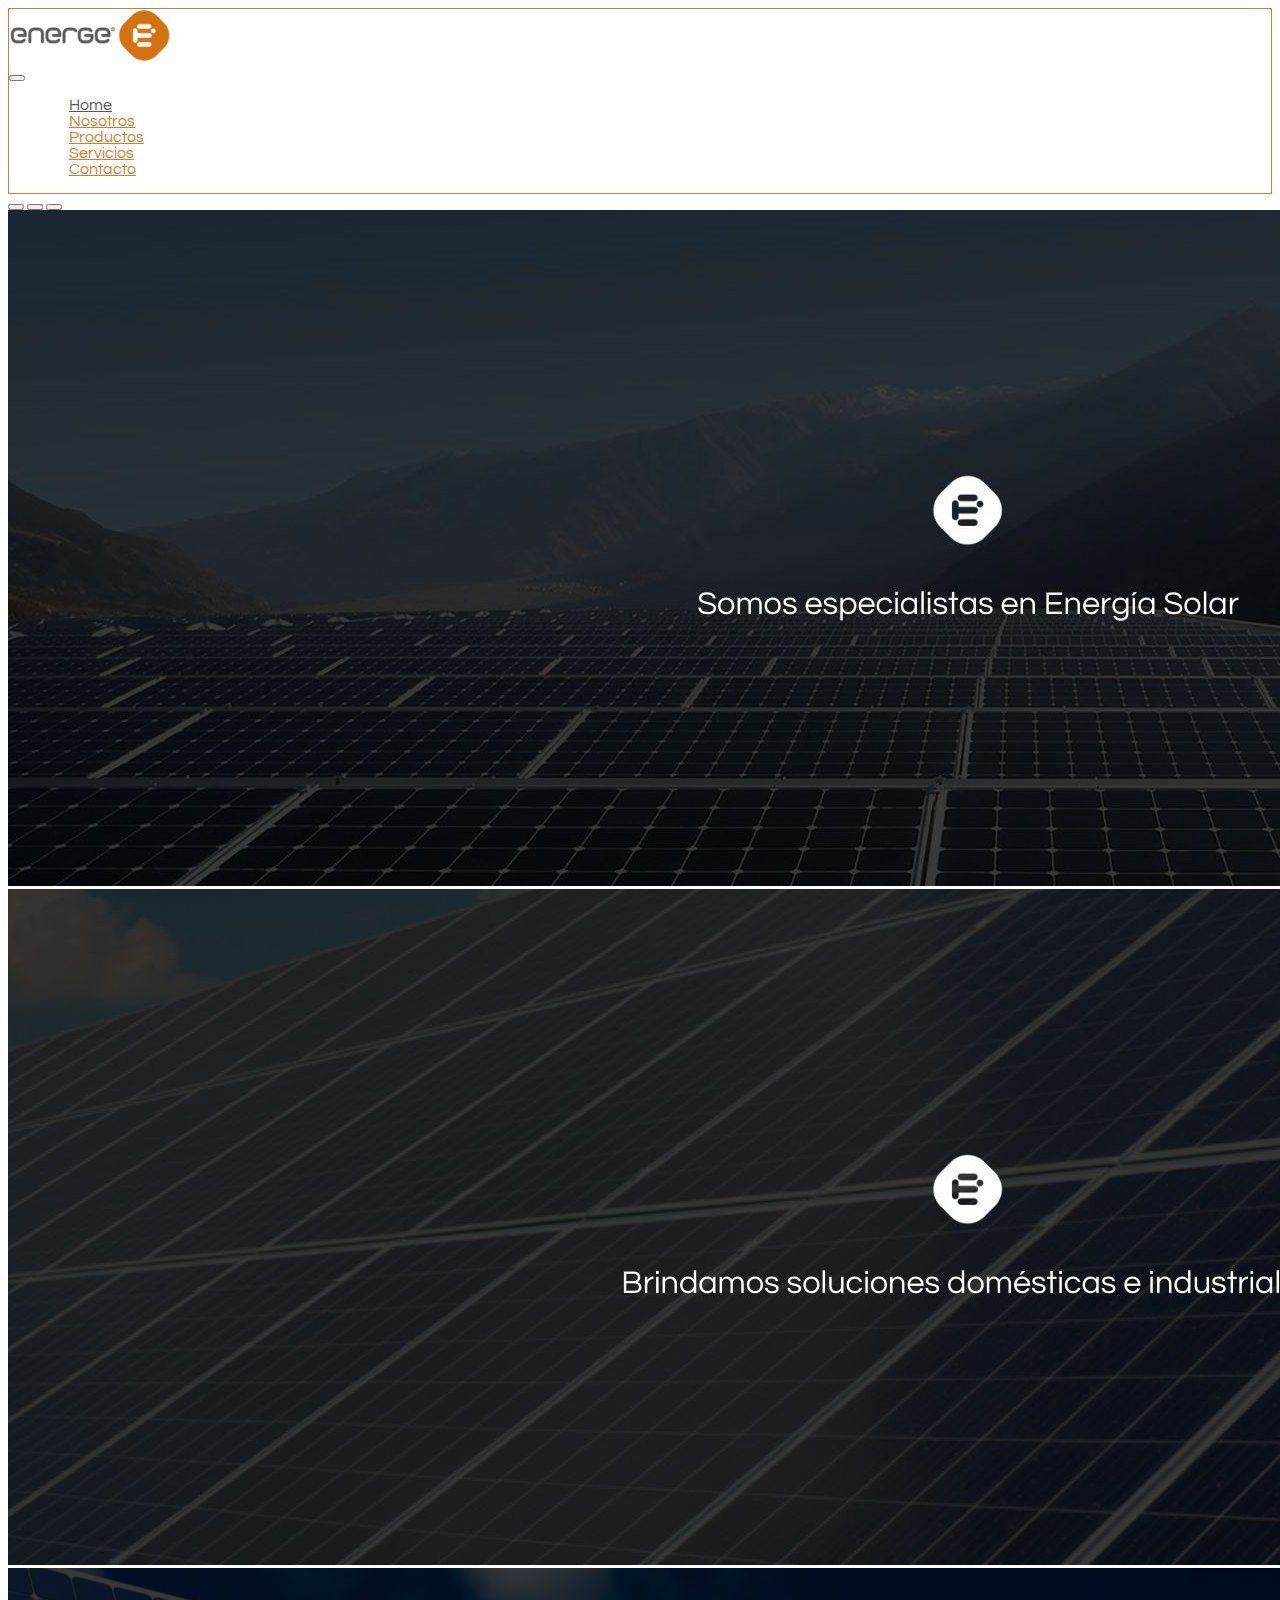
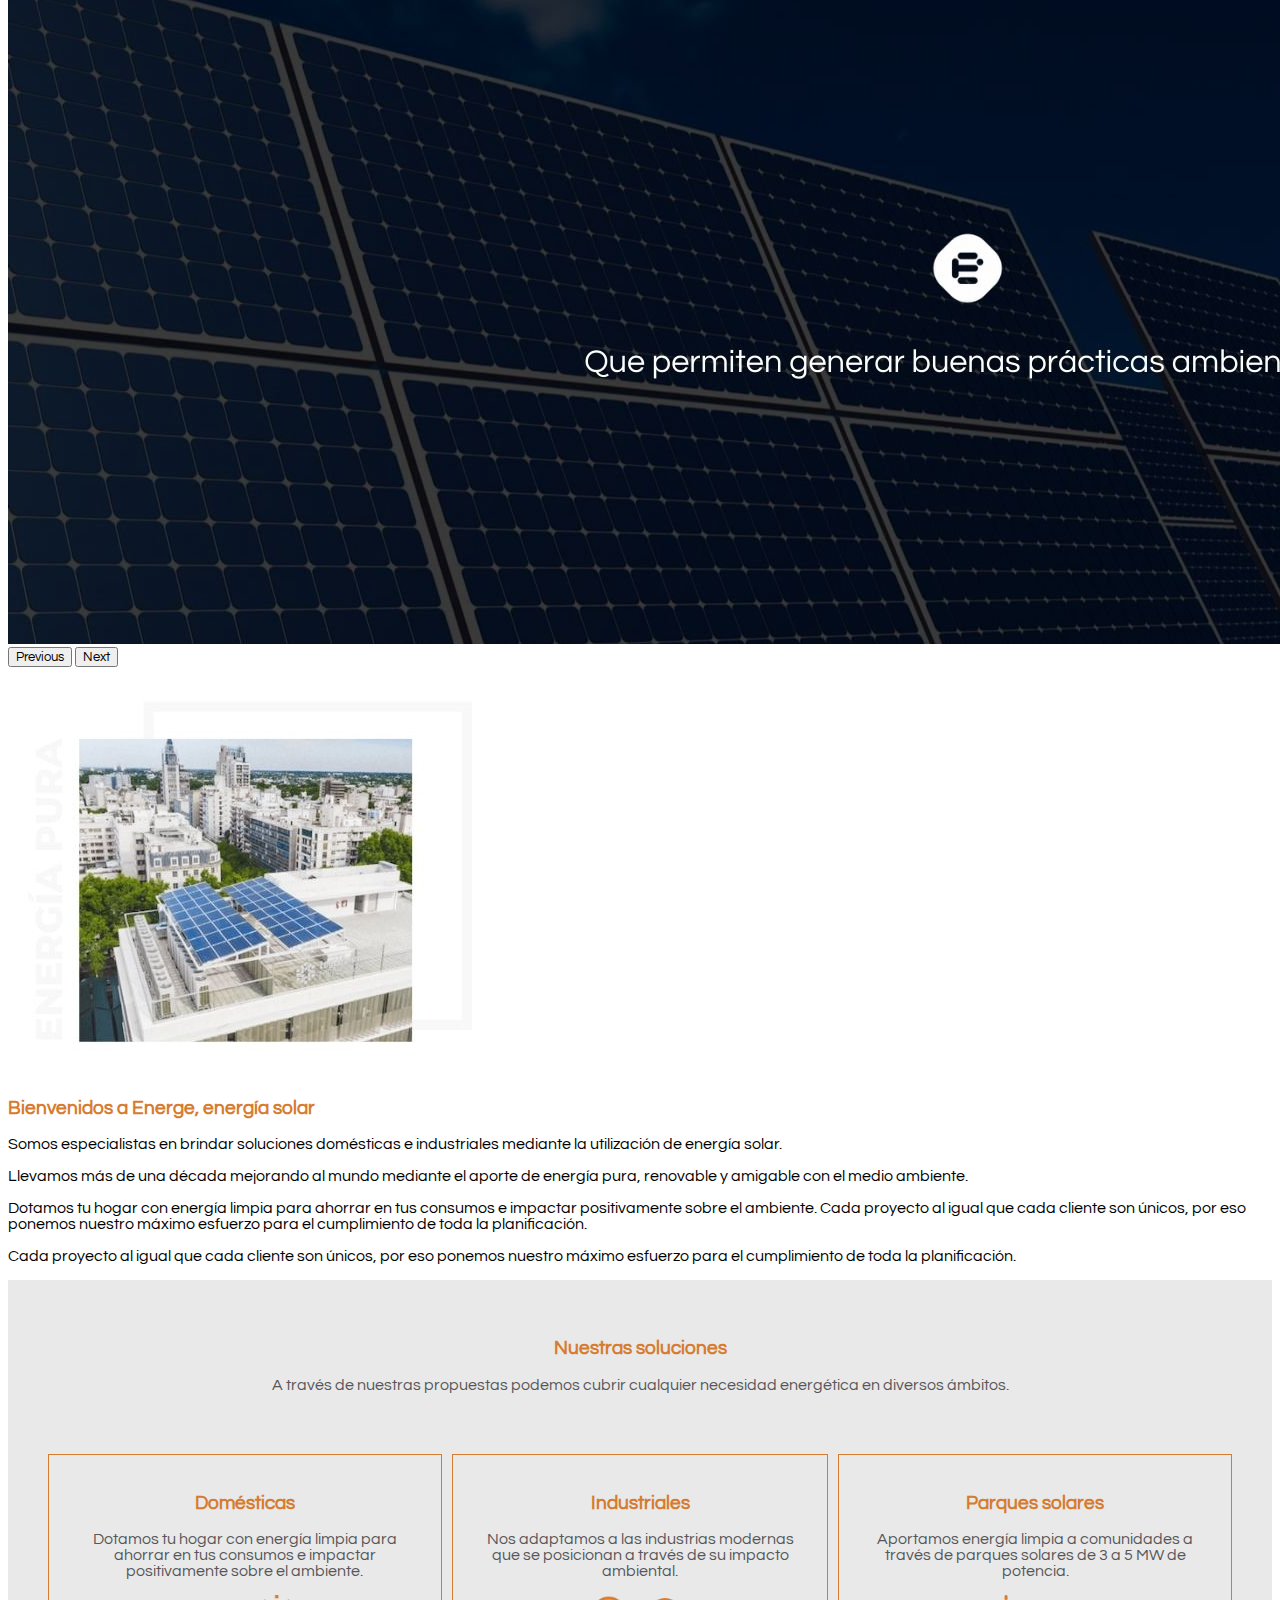
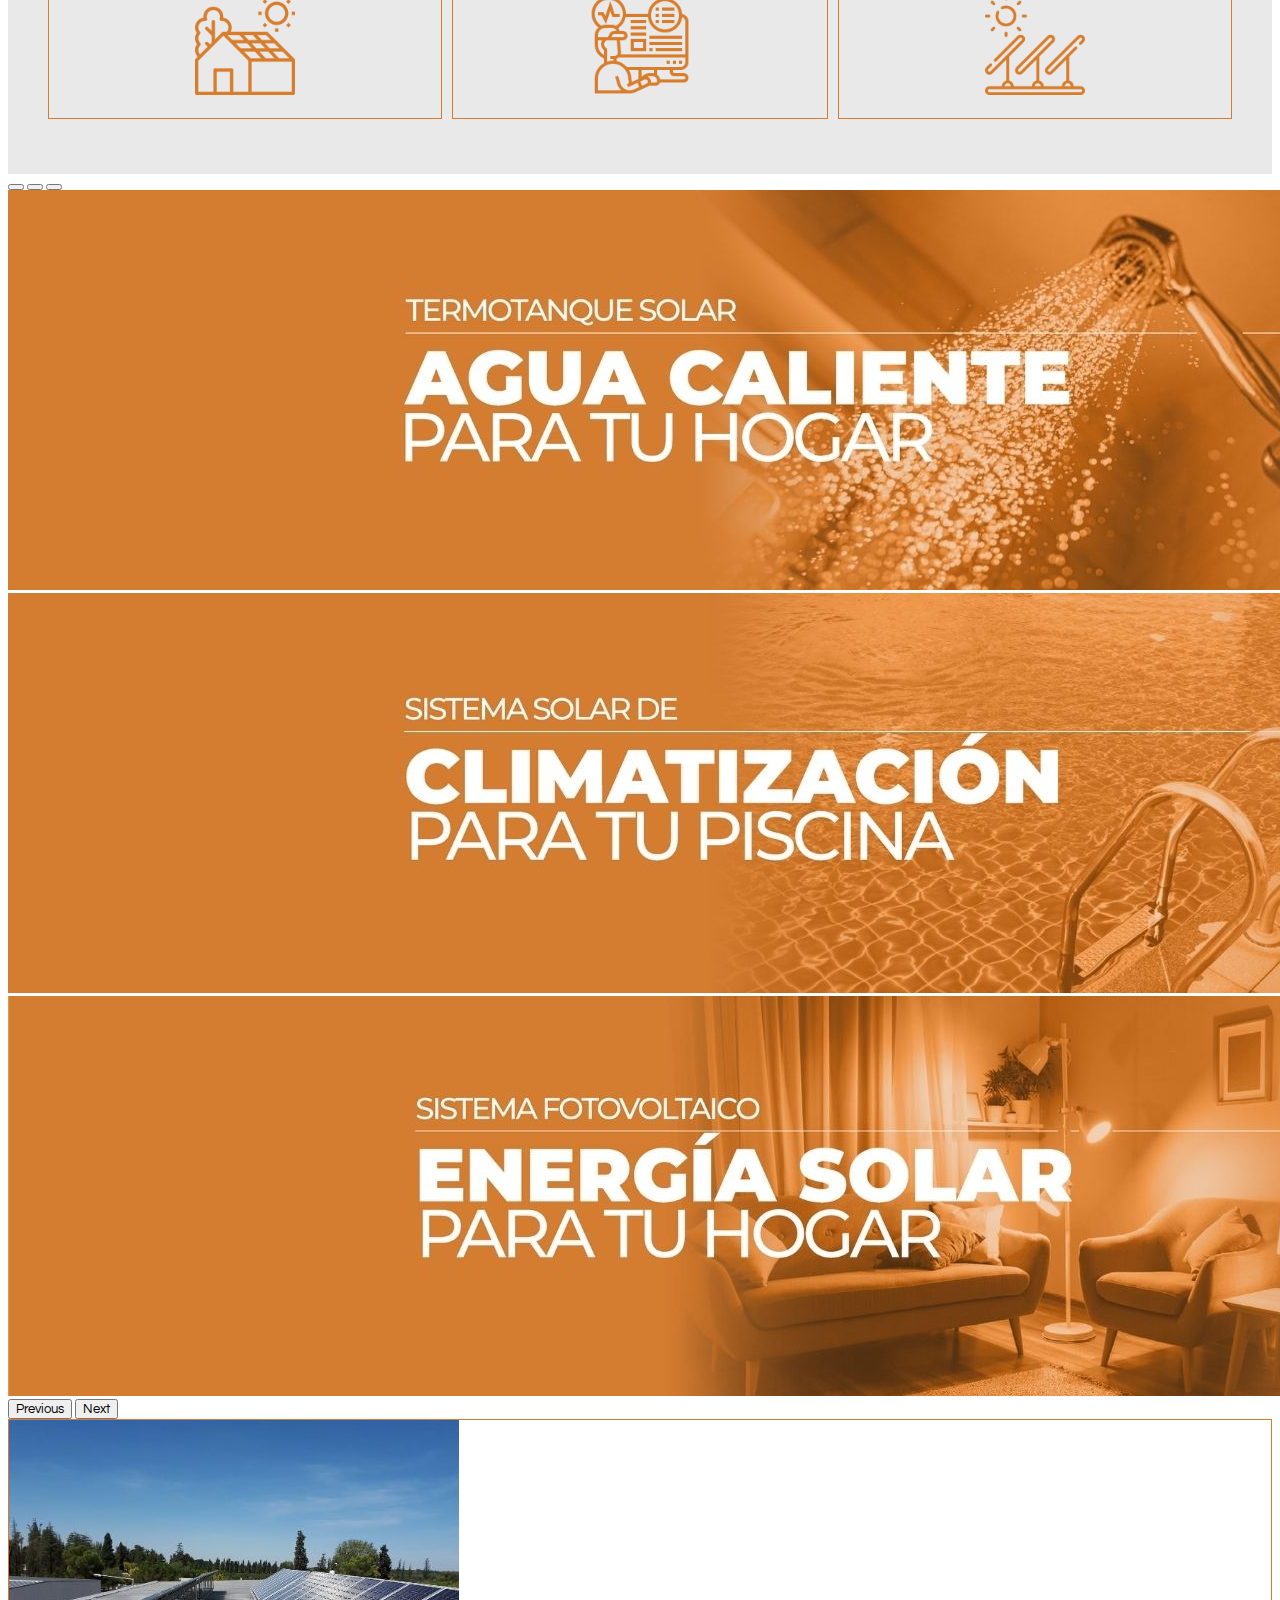
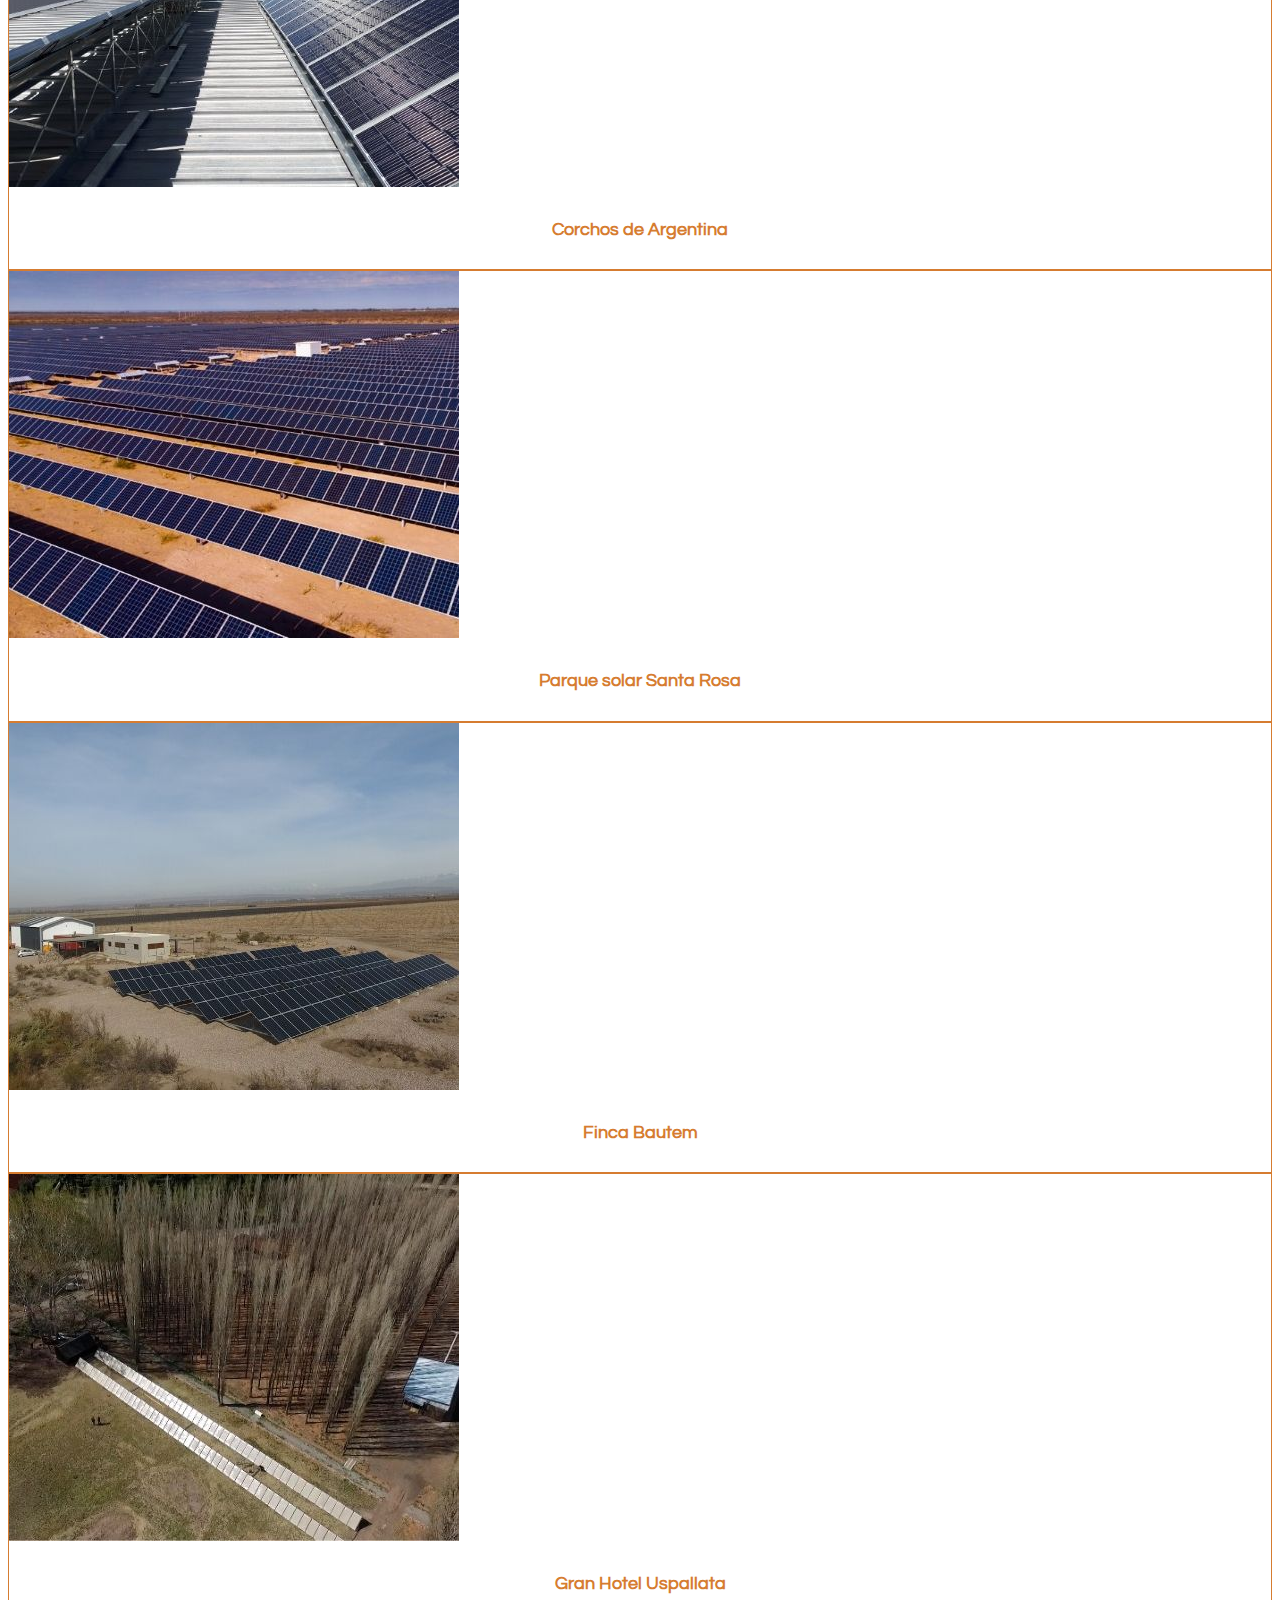
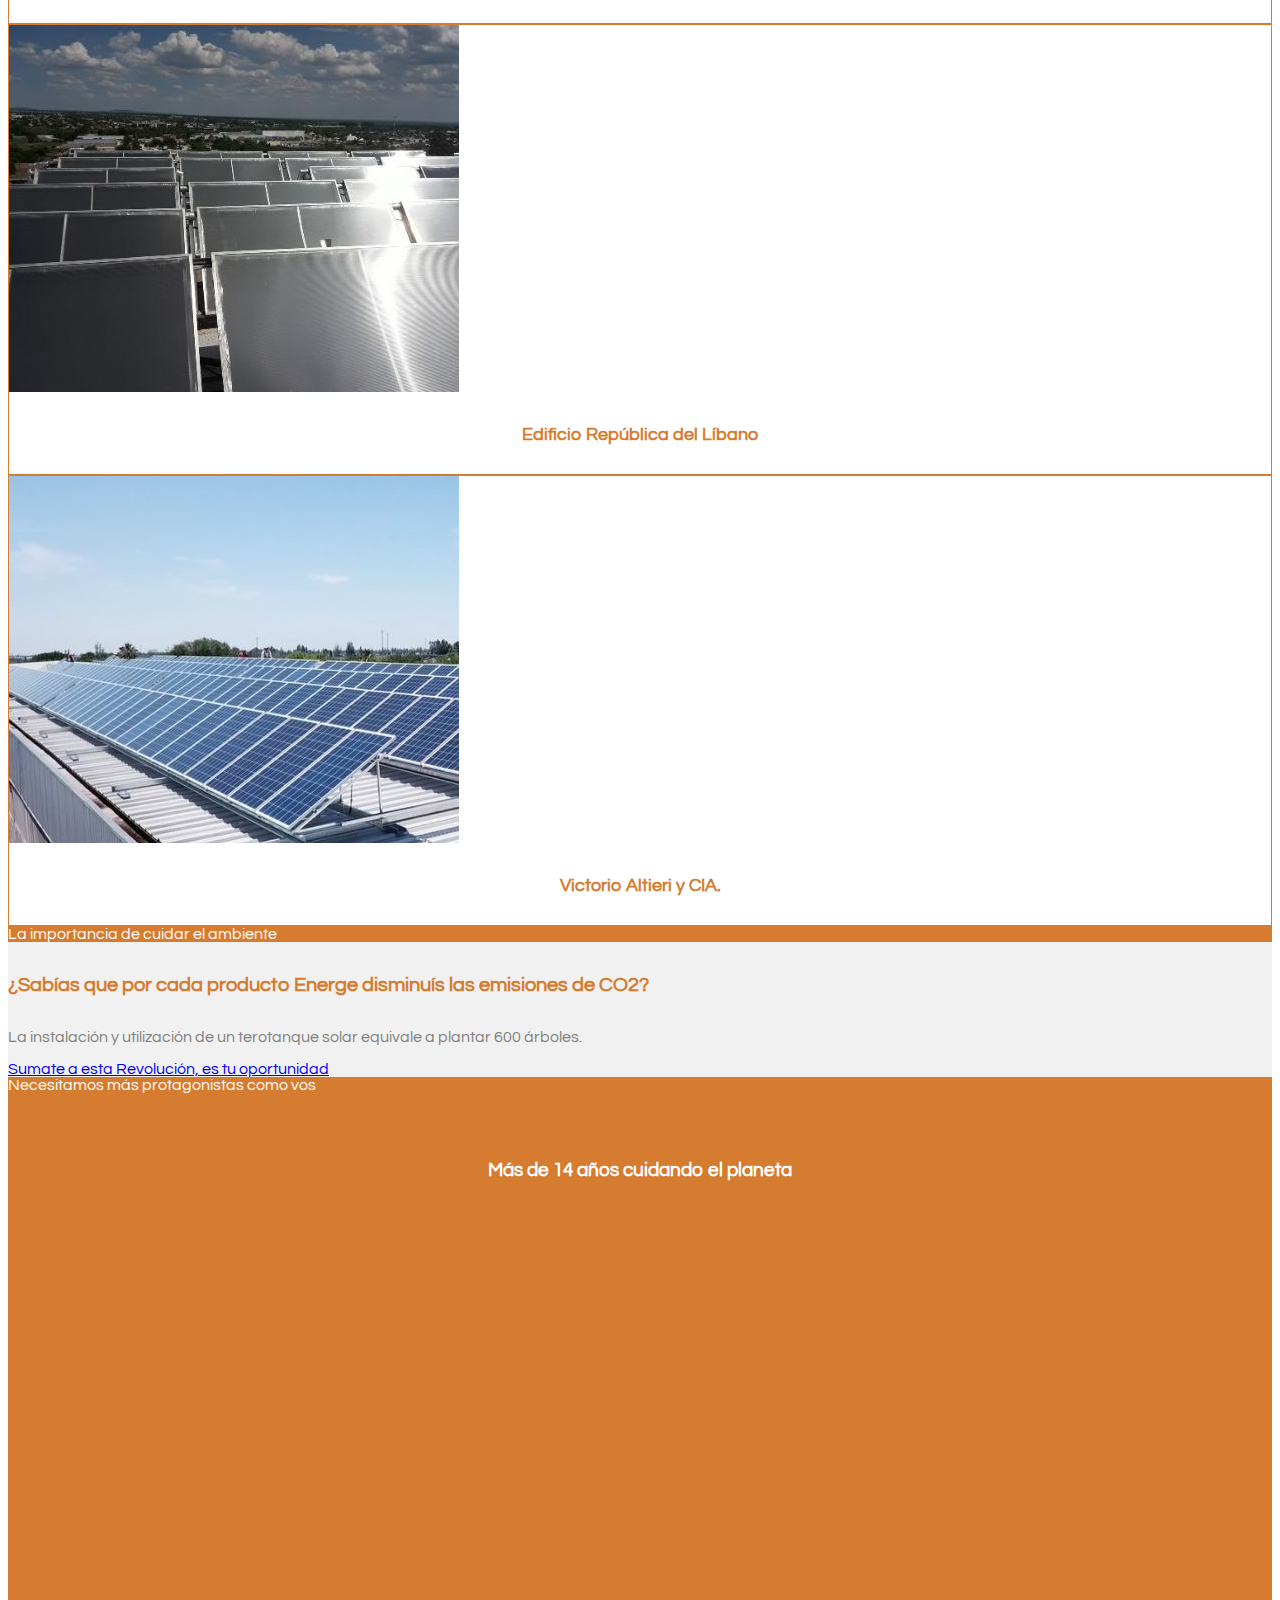
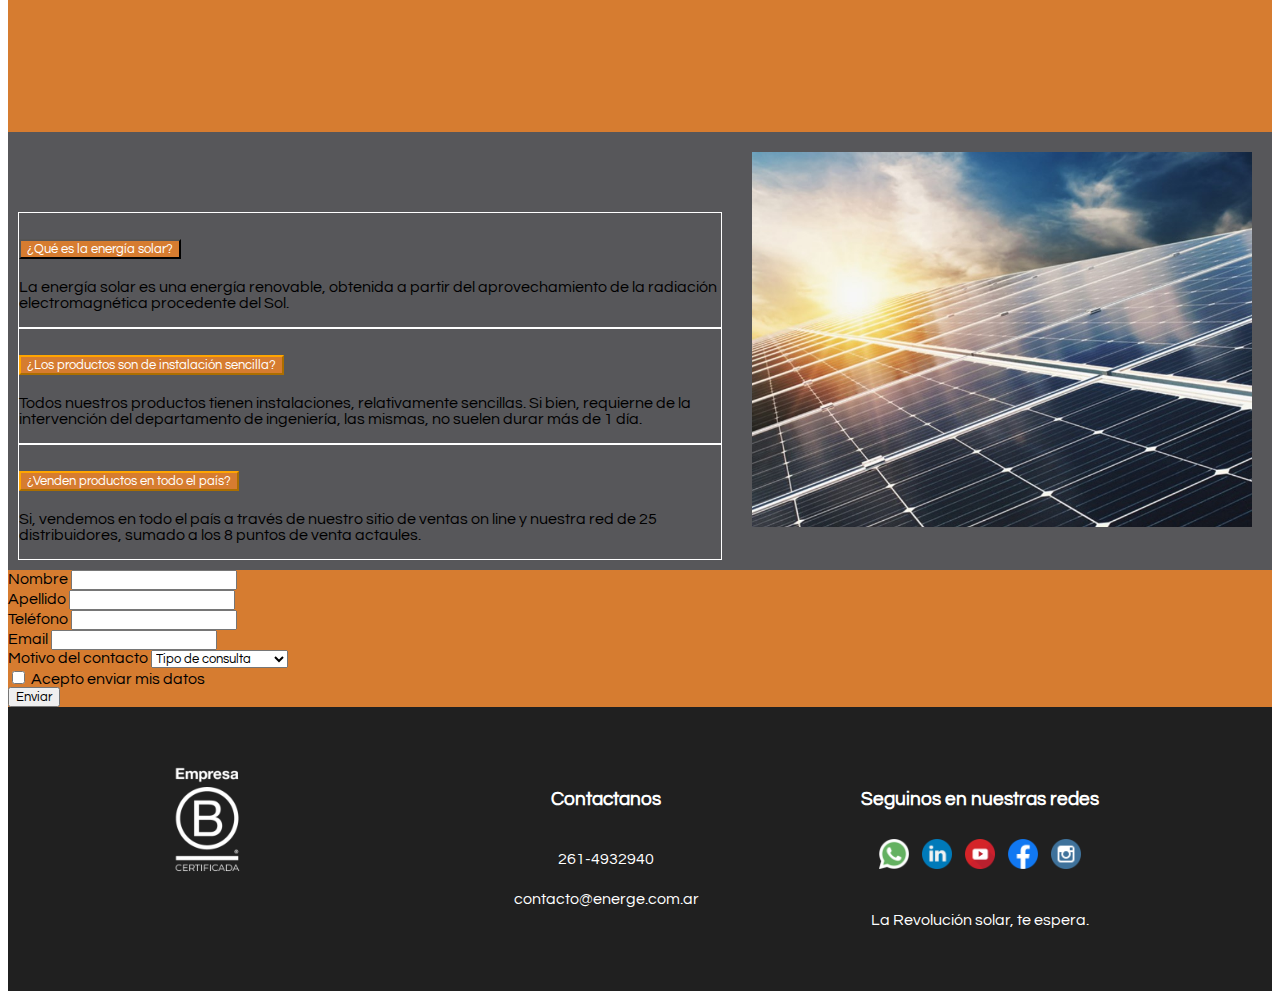
<file: index.html>
<!DOCTYPE html>
<html lang="en">
<head>
    <meta charset="UTF-8">
    <meta http-equiv="X-UA-Compatible" content="IE=edge">
    <meta name="viewport" content="width=device-width, initial-scale=1.0">
    <title>Home</title>
    <link href="https://cdn.jsdelivr.net/npm/bootstrap@5.1.0/dist/css/bootstrap.min.css" rel="stylesheet" integrity="sha384-KyZXEAg3QhqLMpG8r+8fhAXLRk2vvoC2f3B09zVXn8CA5QIVfZOJ3BCsw2P0p/We" crossorigin="anonymous">
    <link rel="stylesheet" href="./css/style.css">
    <link href='http://fonts.googleapis.com/css?family=Questrial' rel='stylesheet' type='text/css'>
</head>
<!-- Inicio de la página -->
<!-- Bloque 1 Encabezado de página -->
<body>
    <header>
            <nav class="navbar navbar-expand-lg navbar-light bg-light">
                <div class="container-fluid">
                    <div class="header__logo">
                        <img src="./img/logo.png" alt="Logo">
                    </div>
                <button class="navbar-toggler" type="button" data-bs-toggle="collapse" data-bs-target="#navbarTogglerDemo02" aria-controls="navbarTogglerDemo02" aria-expanded="false" aria-label="Toggle navigation">
                    <span class="navbar-toggler-icon"></span>
                </button>
                <div class="collapse navbar-collapse" id="navbarTogglerDemo02">
                    <ul class="navbar-nav ms-auto">
                    <li class="nav-item">
                        <a class="nav-link active" aria-current="page" href="./Index.html">Home</a>
                    </li>
                    <li class="nav-item">
                        <a class="nav-link" href="./pages/Nosotros.html">Nosotros</a>
                    </li>
                    <li class="nav-item">
                        <a class="nav-link" href="./pages/Producto.html">Productos</a>
                    </li>
                    <li class="nav-item">
                        <a class="nav-link" href="./pages/Servicios.html">Servicios</a>
                    </li>
                    <li class="nav-item">
                        <a class="nav-link" href="./pages/Contacto.html">Contacto</a>
                    </li>
                    </ul>
                </div>
                </div>
            </nav>
    </header>

<!-- Bloque 2 Portada-->
    <main>
        <div id="carouselExampleIndicators" class="carousel slide" data-bs-ride="carousel">
            <div class="carousel-indicators">
                <button type="button" data-bs-target="#carouselExampleIndicators" data-bs-slide-to="0" class="active" aria-current="true" aria-label="Slide 1"></button>
                <button type="button" data-bs-target="#carouselExampleIndicators" data-bs-slide-to="1" aria-label="Slide 2"></button>
                <button type="button" data-bs-target="#carouselExampleIndicators" data-bs-slide-to="2" aria-label="Slide 3"></button>
            </div>
            <div class="carousel-inner">
                <div class="carousel-item active">
                    <img src="./img/portadaHome/1.jpg" class="d-block w-100" alt="Piscina">
                </div>
                    <div class="carousel-item">
                        <img src="./img/portadaHome/2.jpg" class="d-block w-100" alt="Termotanque">
                    </div>
                <div class="carousel-item">
                        <img src="./img/portadaHome/3.jpg" class="d-block w-100" alt="EnergíaSolar">
                </div>
            </div>
                <button class="carousel-control-prev" type="button" data-bs-target="#carouselExampleIndicators" data-bs-slide="prev">
                        <span class="carousel-control-prev-icon" aria-hidden="true"></span>
                        <span class="visually-hidden">Previous</span>
                </button>
                <button class="carousel-control-next" type="button" data-bs-target="#carouselExampleIndicators" data-bs-slide="next">
                        <span class="carousel-control-next-icon" aria-hidden="true"></span>
                        <span class="visually-hidden">Next</span>
                </button>
        </div>
        
<!--Bloque 3 Texto+imagen  -->    

<div class="clearfix">
    <img src="./img/imagen-home.jpg" class="col-md-4 float-md-end mb-3 ms-md-3" alt="imagenHome">
    <h3 class="m-5">Bienvenidos a Energe, energía solar</h3>
    <p class="text-secondary mx-5">
        Somos especialistas en brindar soluciones domésticas e industriales mediante la utilización de energía solar. 
    </p>
    <p class="text-secondary mx-5">
        Llevamos más de una década mejorando al mundo mediante el aporte de energía pura, renovable y amigable con el medio ambiente.
    </p>
    <p class="text-secondary mx-5">
        Dotamos tu hogar con energía limpia para ahorrar en tus consumos e impactar positivamente sobre el ambiente.
        Cada proyecto al igual que cada cliente son únicos, por eso ponemos nuestro máximo esfuerzo para el cumplimiento de toda la planificación.
    </p>
    <p class="text-secondary mx-5">
        Cada proyecto al igual que cada cliente son únicos, por eso ponemos nuestro máximo esfuerzo para el cumplimiento de toda la planificación.
    </p>
</div>     

<!-- Bloque 4 Soluciones ofrecidas-->  
        <div class="soluciones">
            <div class="soluciones__titulo">
                <h3>Nuestras soluciones</h3>
                <p>A través de nuestras propuestas podemos cubrir cualquier necesidad energética en diversos ámbitos.</p>
            </div>
            <div class="soluciones__tipos">
                <div class="soluciones__tipos--domestico">
                    <h3>Domésticas</h3>
                    <p>Dotamos tu hogar con energía limpia para ahorrar en tus consumos e impactar positivamente sobre el ambiente.</p>
                    <img src="./img/domestico.png" alt="Termotanque" width="100px" height="auto">    
                </div>
                <div class="soluciones__tipos--industrial">
                    <h3>Industriales</h3>
                    <p>Nos adaptamos a las industrias modernas que se posicionan a través de su impacto ambiental.</p>
                    <img src="./img/industrial.png" alt="Termotanque" width="100px" height="auto">    
                </div>
                <div class="soluciones__tipos--parque">
                    <h3>Parques solares</h3>
                    <p>Aportamos energía limpia a comunidades a través de parques solares de 3 a 5 MW de potencia.</p>
                    <img src="./img/parquesolar.png" alt="Termotanque" width="100px" height="auto"> 
                </div>
            </div>
        </div>    

<!-- Bloque 5 Banner con tipo de productos -->
<div id="carouselExampleIndicators" class="carousel slide" data-bs-ride="carousel">
    <div class="carousel-indicators">
        <button type="button" data-bs-target="#carouselExampleIndicators" data-bs-slide-to="0" class="active" aria-current="true" aria-label="Slide 1"></button>
        <button type="button" data-bs-target="#carouselExampleIndicators" data-bs-slide-to="1" aria-label="Slide 2"></button>
        <button type="button" data-bs-target="#carouselExampleIndicators" data-bs-slide-to="2" aria-label="Slide 3"></button>
    </div>
    <div class="carousel-inner">
        <div class="carousel-item active">
            <img src="./img/banner.jpg" class="d-block w-100" alt="Piscina">
        </div>
            <div class="carousel-item">
                <img src="./img/banner1.jpg" class="d-block w-100" alt="Termotanque">
            </div>
        <div class="carousel-item">
                <img src="./img/banner3.jpg" class="d-block w-100" alt="EnergíaSolar">
        </div>
    </div>
        <button class="carousel-control-prev" type="button" data-bs-target="#carouselExampleIndicators" data-bs-slide="prev">
                <span class="carousel-control-prev-icon" aria-hidden="true"></span>
                <span class="visually-hidden">Previous</span>
        </button>
        <button class="carousel-control-next" type="button" data-bs-target="#carouselExampleIndicators" data-bs-slide="next">
                <span class="carousel-control-next-icon" aria-hidden="true"></span>
                <span class="visually-hidden">Next</span>
        </button>
</div>
<!-- Bloque 6 Proyectos -->
<div class="row row-cols-1 row-cols-md-3 g-3 m-5">
    <div class="col">
        <div class="card col-md-12 m-1">
            <img src="./img/proyecto1.jpg" class="card-img-top col" alt="Proyecto1">
                <div class="card-body">
                    <h5 class="card-title">Corchos de Argentina</h5>
                </div>
        </div>
    </div>
    <div class="col">
        <div class="card card col-md-12 m-1">
            <img src="./img/proyecto2.jpg" class="card-img-top" alt="Proyecto2">
                <div class="card-body">
                    <h5 class="card-title">Parque solar Santa Rosa</h5>
                </div>
        </div>
    </div>
    <div class="col">
        <div class="card card col-md-12 m-1">
            <img src="./img/proyecto3.jpg" class="card-img-top" alt="Proyecto3">
                <div class="card-body">
                    <h5 class="card-title">Finca Bautem</h5>
                </div>
        </div>
    </div>
    <div class="col">
        <div class="card card col-md-12 m-1">
            <img src="./img/proyecto4.jpg" class="card-img-top" alt="Proyeto4">
                <div class="card-body">
                    <h5 class="card-title">Gran Hotel Uspallata</h5>
                </div>
        </div>
    </div>
    <div class="col">
            <div class="card card col-md-12 m-1">
                <img src="./img/proyecto5.jpg" class="card-img-top" alt="Proyecto5">
                <div class="card-body">
                    <h5 class="card-title">Edificio República del Líbano</h5>
                </div>
            </div>
    </div>
    <div class="col">
        <div class="card card col-md-12 m-1">
            <img src="./img/proyecto6.jpg" class="card-img-top" alt="Proyecto6">
                <div class="card-body">
                    <h5 class="card-title">Victorio Altieri y CIA.</h5>
                </div>
        </div>
    </div>
</div>
<!-- Bloque 7 Banner con Aviso ambiental  -->
<div class="card text-center m-5">
    <div class="card-header">
        La importancia de cuidar el ambiente
    </div>
    <div class="card-body">
        <h5 class="card-title">¿Sabías que por cada producto Energe disminuís las emisiones de CO2?</h5>
        <p class="card-text">La instalación y utilización de un terotanque solar equivale a plantar 600 árboles.</p>
        <a href="./pages/Contacto.html" class="btn btn-secondary">Sumate a esta Revolución, es tu oportunidad</a>
    </div>
    <div class="card-footer">
        Necesitamos más protagonistas como vos
    </div>
</div>     

<!-- Bloque 8 Video Informativo -->  

    <div class="video">
        <h3>Más de 14 años cuidando el planeta</h3>
        <div class="video__embebido">
            <iframe width="790px" height="480px" src="https://www.youtube.com/embed/1gcQP2E3XsY" title="YouTube video player" frameborder="0" allow="accelerometer; autoplay; clipboard-write; encrypted-media; gyroscope; picture-in-picture" allowfullscreen></iframe>
        </div>
    </div>

<!-- Bloque 9 Caja de información -->
    <div class="bloque__inform"> 
        <div class="bloque__inform--accordion col-md-6">
            <div class="accordion" id="accordionExample">
                <div class="accordion-item">
                        <h2 class="accordion-header" id="headingOne">
                        <button class="accordion-button" type="button" data-bs-toggle="collapse" data-bs-target="#collapseOne" aria-expanded="true" aria-controls="collapseOne">
                        ¿Qué es la energía solar?
                        </button>
                        </h2>
                        <div id="collapseOne" class="accordion-collapse collapse show" aria-labelledby="headingOne" data-bs-parent="#accordionExample">
                            <div class="accordion-body">
                            <p>La energía solar es una energía renovable, obtenida a partir del aprovechamiento de la radiación electromagnética procedente del Sol.</p>
                            </div>
                        </div>
                </div>
                <div class="accordion-item">
                        <h2 class="accordion-header" id="headingTwo">
                        <button class="accordion-button collapsed" type="button" data-bs-toggle="collapse" data-bs-target="#collapseTwo" aria-expanded="false" aria-controls="collapseTwo">
                        ¿Los productos son de instalación sencilla?
                        </button>
                        </h2>
                        <div id="collapseTwo" class="accordion-collapse collapse" aria-labelledby="headingTwo" data-bs-parent="#accordionExample">
                            <div class="accordion-body">
                            <p>Todos nuestros productos tienen instalaciones, relativamente sencillas. Si bien, requierne de la intervención del departamento de ingeniería, las mismas, no suelen durar más de 1 día.</p>
                            </div>
                        </div>
                </div>
                <div class="accordion-item">
                        <h2 class="accordion-header" id="headingThree">
                        <button class="accordion-button collapsed" type="button" data-bs-toggle="collapse" data-bs-target="#collapseThree" aria-expanded="false" aria-controls="collapseThree">
                        ¿Venden productos en todo el país? 
                        </button>
                        </h2>
                        <div id="collapseThree" class="accordion-collapse collapse" aria-labelledby="headingThree" data-bs-parent="#accordionExample">
                            <div class="accordion-body">
                            <p>Si, vendemos en todo el país a través de nuestro sitio de ventas on line y nuestra red de 25 distribuidores, sumado a los 8 puntos de venta actaules.</p>
                            </div>
                        </div>
                </div>
            </div>
        </div>
        <div class="bloque__inform--imagen">
            <img src="./img/paneles__home__aviso.jpg" alt="Paneles" width="500px" height=auto>
        </div> 
    </div>
    
    

<!-- Bloque 10 Formulario-->  
    <form class="row g-3 p-5 m-0 text-white"   >
        <div class="col-md-6">
            <label for="inputName" class="form-label">Nombre</label>
            <input type="text" class="form-control" id="inputName">
        </div>
        <div class="col-md-6">
            <label for="inputSurname" class="form-label">Apellido</label>
            <input type="text" class="form-control" id="inputSurname">
        </div>
        <div class="col-md-6">
            <label for="inputPhone" class="form-label">Teléfono</label>
            <input type="number" class="form-control" id="inputPhone">
            </div>
        <div class="col-md-6">
            <label for="inputEmail4" class="form-label">Email</label>
            <input type="email" class="form-control" id="inputEmail4">
        </div>  
        <div class="col-md-12">
            <label for="inputState" class="form-label">Motivo del contacto</label>
            <select id="inputState" class="form-select">
                <option selected>Tipo de consulta</option>
                <option>Consulta en general</option>
                <option>Presupuesto</option>
                <option>Post-venta</option>
            </select>
        </div>
        <div class="col-12">
            <div class="form-check">
                <input class="form-check-input" type="checkbox" id="gridCheck">
                <label class="form-check-label" for="gridCheck">
                Acepto enviar mis datos
                </label>
            </div>
        </div>
        <div class="col-12">
            <button type="submit" class="btn btn-secundary bg-secondary text-white">Enviar</button>
        </div>
    </form>
</main>

<!-- SECCIÓN 9 FOOTER -->  

    <footer>
        <div class="footer__logo">
            <img src="./img/Logo Empresa B.png" alt="logoEmpresab" width="80px" height="auto">
        </div>
        <div class="footer__contacto">
            <h3>Contactanos</h3>
            <li>261-4932940</li>
            <li>contacto@energe.com.ar</li>
        </div>
        <div class="footer__redes">
            <h3>Seguinos en nuestras redes</h3>
            <a href="https://api.whatsapp.com/send?phone=+2612424493&text=Hola,%20me%20comunico%20desde%20la%20web%20de%20Energe"> <img src="./img/whatsapp.png" alt="Whatsapp" width="30px" height="30px"></img></a> 
            <a href="https://www.linkedin.com/company/energe/"> <img src="./img/linkedin.png" alt="Linkedin" width="30px" height="30px"></img></a> 
            <a href="https://www.youtube.com/channel/UCVEar06ZbR-Za3Gx_tf5BeA"> <img src="./img/youtube.png" alt="Youtube" width="30px" height="30px"></img></a> 
            <a href="https://facebook.com/energesa"> <img src="./img/facebook.png" alt="Facebook" width="30px" height="30px"></img></a> 
            <a href="https://instagram.com/energe_sa"> <img src="./img/instagram.png" alt="Instagam" width="30px" height="30px"></img></a>
            <p>La Revolución solar, te espera.</p>
        </div>       
    </footer>
    <!-- JavaScript Bundle with Popper -->
    <script src="https://cdn.jsdelivr.net/npm/bootstrap@5.1.0/dist/js/bootstrap.bundle.min.js" integrity="sha384-U1DAWAznBHeqEIlVSCgzq+c9gqGAJn5c/t99JyeKa9xxaYpSvHU5awsuZVVFIhvj" crossorigin="anonymous"></script>    
</body>
</html>
</file>
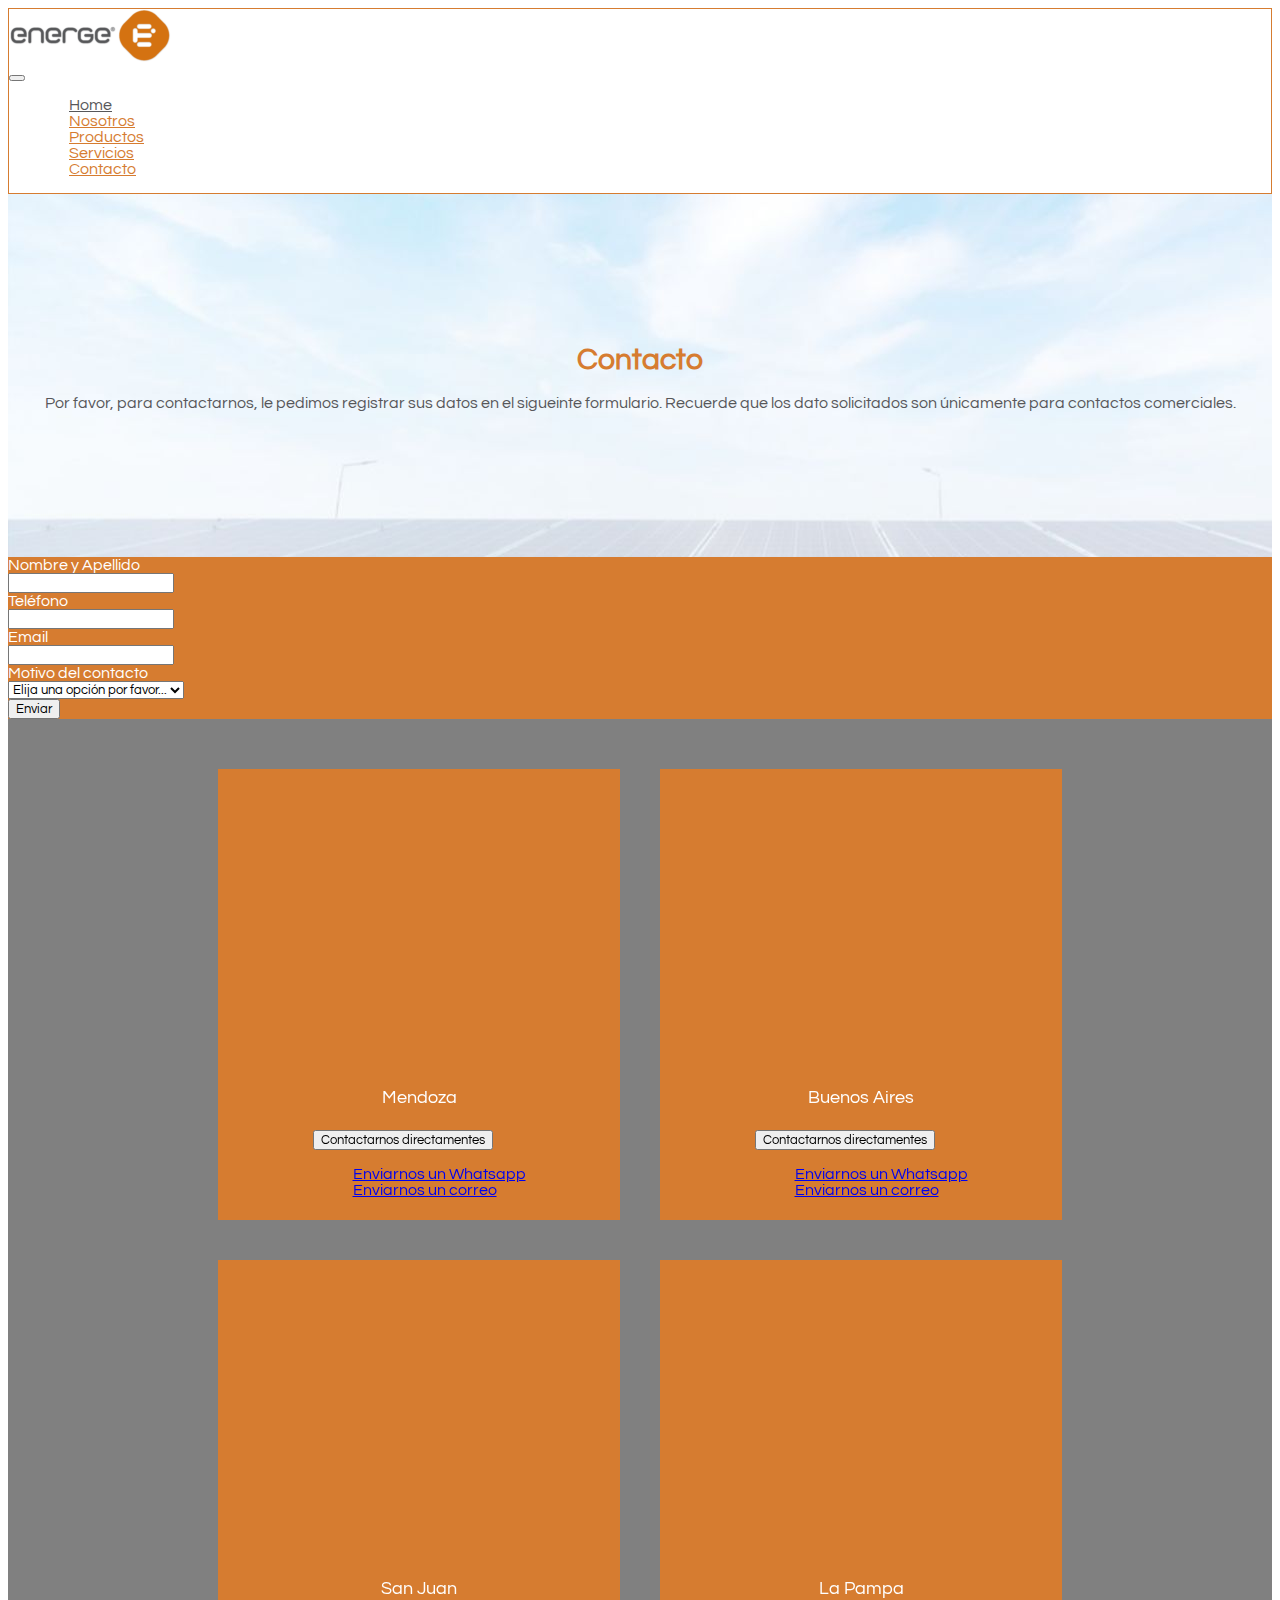
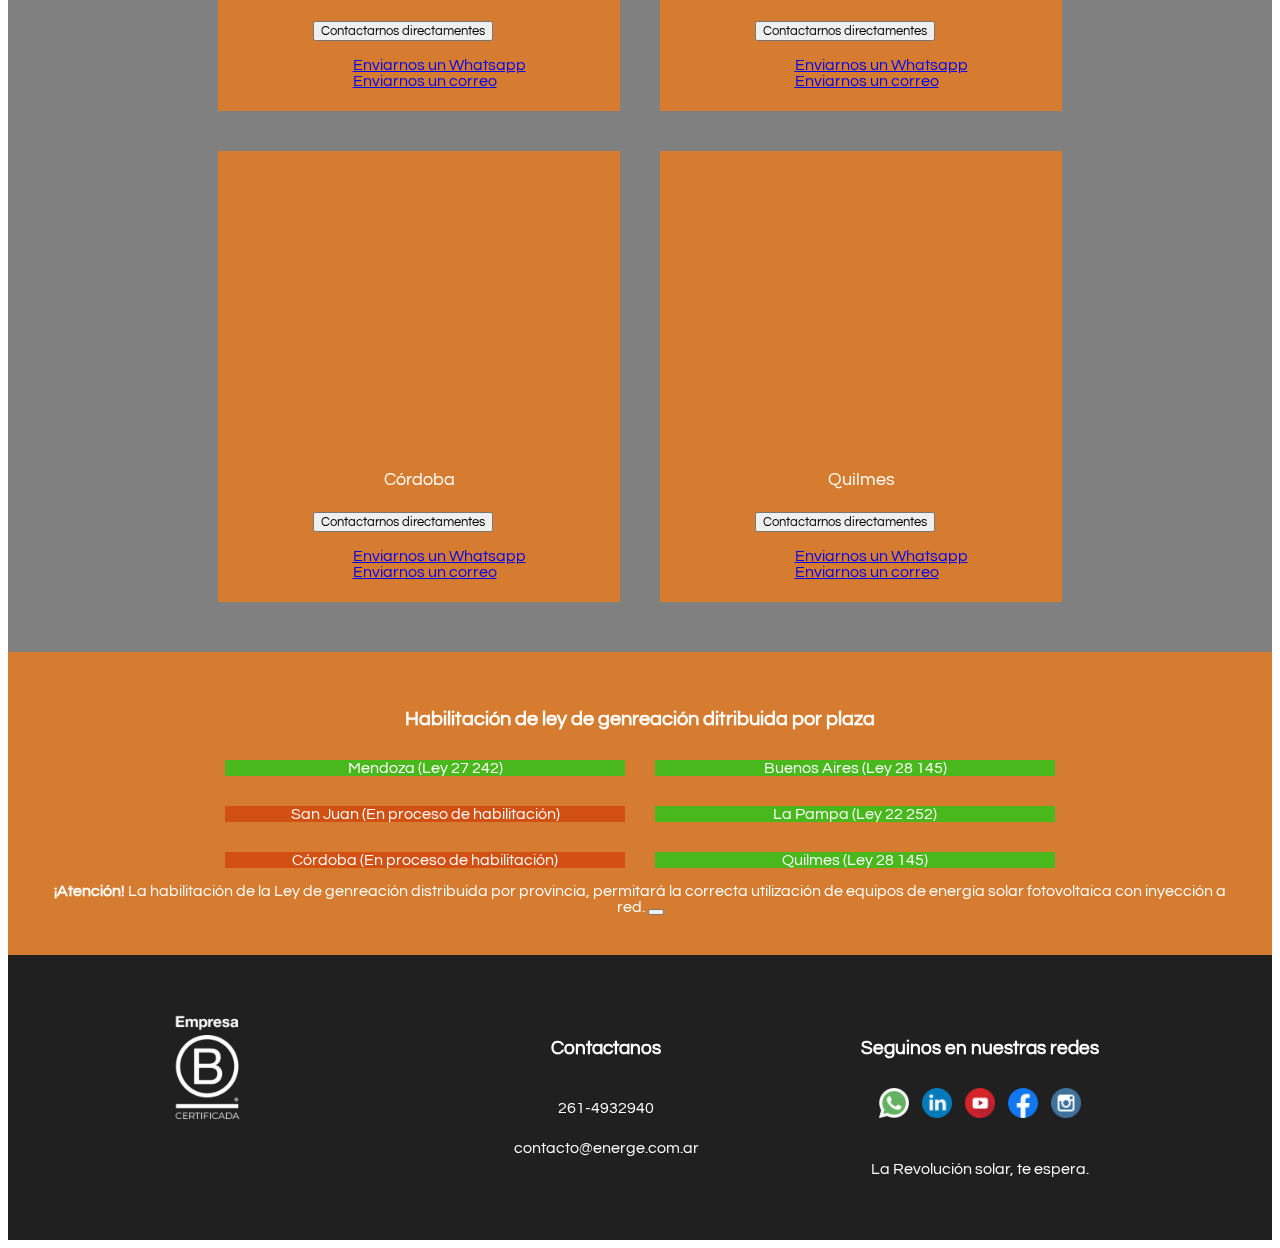
<file: pages/Contacto.html>
<!DOCTYPE html>
<html lang="en">
<head>
    <meta charset="UTF-8">
    <meta http-equiv="X-UA-Compatible" content="IE=edge">
    <meta name="viewport" content="width=device-width, initial-scale=1.0">
    <title>Contacto</title>
    <link href="https://cdn.jsdelivr.net/npm/bootstrap@5.1.0/dist/css/bootstrap.min.css" rel="stylesheet" integrity="sha384-KyZXEAg3QhqLMpG8r+8fhAXLRk2vvoC2f3B09zVXn8CA5QIVfZOJ3BCsw2P0p/We" crossorigin="anonymous">
    <link rel="stylesheet" href="../css/style.css">
    <link href='http://fonts.googleapis.com/css?family=Questrial' rel='stylesheet' type='text/css'>

</head>
<!-- Inicio de la página -->
<!-- Bloque 1 Encabezado de página -->
<body>
    <header>
        <nav class="navbar navbar-expand-lg navbar-light bg-light">
            <div class="container-fluid">
                <div class="header__logo">
                    <img src="../img/logo.png" alt="">
                </div>
            <button class="navbar-toggler" type="button" data-bs-toggle="collapse" data-bs-target="#navbarTogglerDemo02" aria-controls="navbarTogglerDemo02" aria-expanded="false" aria-label="Toggle navigation">
                <span class="navbar-toggler-icon"></span>
            </button>
            <div class="collapse navbar-collapse" id="navbarTogglerDemo02">
                <ul class="navbar-nav ms-auto">
                <li class="nav-item">
                    <a class="nav-link active" aria-current="page" href="../index.html">Home</a>
                </li>
                <li class="nav-item">
                    <a class="nav-link" href="../pages/Nosotros.html">Nosotros</a>
                </li>
                <li class="nav-item">
                    <a class="nav-link" href="../pages/Producto.html">Productos</a>
                </li>
                <li class="nav-item">
                    <a class="nav-link" href="../pages/Servicios.html">Servicios</a>
                </li>
                <li class="nav-item">
                    <a class="nav-link" href="../pages/Contacto.html">Contacto</a>
                </li>
                </ul>
            </div>
            </div>
        </nav>
</header>

<!-- Bloque 2 Portada -->   
<main>
        <div class="portada">
            <h1>Contacto</h1> 
            <p id="textoContacto">Por favor, para contactarnos, le pedimos registrar sus datos en el sigueinte formulario. Recuerde que los dato solicitados son únicamente para contactos comerciales.</p>
        </div> 

<!-- Bloque 3 Formulario -->        

    <div class="formContacto p-5">
        <form>
            <div class="row mb-3">
                <label for="inputName" class="col-sm-2 col-form-label">Nombre y Apellido</label>
                <div class="col-sm-10">
                <input type="text" class="form-control" id="inputName">
                </div>
            </div>
            <div class="row mb-3">
                <label for="inputPhone" class="col-sm-2 col-form-label">Teléfono</label>
                <div class="col-sm-10">
                <input type="number" class="form-control" id="inputPhone">
                </div>
            </div>    
            <div class="row mb-3">
                <label for="inputEmail" class="col-sm-2 col-form-label">Email</label>
                <div class="col-sm-10">
                <input type="email" class="form-control" id="inputEmail">
                </div>
            </div>
            <div class="row mb-3">
                <label for="inputOption" class="col-sm-2 col-form-label">Motivo del contacto</label>
                <div class="col-sm-10">
                    <select id="inputOption" class="form-select">
                        <option selected>Elija una opción por favor...</option>
                        <option>Presuestos</option>
                        <option>Post-venta</option>
                        <option>Asesoramiento</option>
                        <option>Apertura de franquicia</option>
                    </select>
                </div>
            </div>
            <button type="submit" class="btn btn-secondary">Enviar</button>
        </form>             
    </div>
<!-- Bloque 4 Mapas -->
    <div class="mapas">
            <div class="mapas__provincias">
                <iframe src="https://www.google.com/maps/embed?pb=!1m18!1m12!1m3!1d3348.591897230484!2d-68.78641808532319!3d-32.93537898092446!2m3!1f0!2f0!3f0!3m2!1i1024!2i768!4f13.1!3m3!1m2!1s0x967e0c3f7917f36f%3A0xbcb6b78f61739d39!2sEnerge!5e0!3m2!1ses!2sar!4v1629693052521!5m2!1ses!2sar" width="400" height="300" style="border:0;" allowfullscreen="" loading="lazy"></iframe>
                <p>Mendoza</p>
                <div class="mapas__contacto">
                    <div class="dropdown">
                        <button class="btn btn-secondary dropdown-toggle" type="button" id="dropdownMenuButton1" data-bs-toggle="dropdown" aria-expanded="false">
                            Contactarnos directamentes
                        </button>
                        <ul class="dropdown-menu col-md-12" aria-labelledby="dropdownMenuButton1">
                            <li><a class="dropdown-item" href="https://api.whatsapp.com/send?phone=5492612424493&text=Hola,%20me%20contacto%20desde%20ENERGE">Enviarnos un Whatsapp</a></li>
                            <li><a class="dropdown-item" href="mailto:mendoza@energesa.com.ar">Enviarnos un correo</a></li>
                        </ul>
                    </div>
                </div> 
            </div>
            <div class="mapas__provincias">
                <iframe src="https://www.google.com/maps/embed?pb=!1m18!1m12!1m3!1d30177.769625248613!2d-58.50127165117474!3d-34.606459590468056!2m3!1f0!2f0!3f0!3m2!1i1024!2i768!4f13.1!3m3!1m2!1s0x0%3A0x867750eb638ff86f!2sEnerge%20BA%20SA.!5e0!3m2!1ses!2sar!4v1630884433024!5m2!1ses!2sar" width="400" height="300" style="border:0;" allowfullscreen="" loading="lazy"></iframe>
                <p>Buenos Aires</p>
                <div class="mapas__contacto">
                    <div class="dropdown">
                        <button class="btn btn-secondary dropdown-toggle" type="button" id="dropdownMenuButton1" data-bs-toggle="dropdown" aria-expanded="false">
                            Contactarnos directamentes
                        </button>
                        <ul class="dropdown-menu col-md-12" aria-labelledby="dropdownMenuButton1">
                            <li><a class="dropdown-item" href="https://api.whatsapp.com/send?phone=5492612424493&text=Hola,%20me%20contacto%20desde%20ENERGE">Enviarnos un Whatsapp</a></li>
                            <li><a class="dropdown-item" href="mailto:baires@energesa.com.ar">Enviarnos un correo</a></li>
                        </ul>
                    </div>
                </div> 
            </div>
            <div class="mapas__provincias">
                <iframe src="https://www.google.com/maps/embed?pb=!1m18!1m12!1m3!1d3400.4682847225486!2d-68.57143008536615!3d-31.538760681363478!2m3!1f0!2f0!3f0!3m2!1i1024!2i768!4f13.1!3m3!1m2!1s0x968141fc1d35c293%3A0x83c3281e95e2dcd9!2sEnerge%20SAN%20JUAN!5e0!3m2!1ses!2sar!4v1629693193587!5m2!1ses!2sar" width="400" height="300" style="border:0;" allowfullscreen="" loading="lazy"></iframe>
                <p>San Juan</p>
                <div class="mapas__contacto">
                    <div class="dropdown">
                        <button class="btn btn-secondary dropdown-toggle" type="button" id="dropdownMenuButton1" data-bs-toggle="dropdown" aria-expanded="false">
                            Contactarnos directamentes
                        </button>
                        <ul class="dropdown-menu col-md-12" aria-labelledby="dropdownMenuButton1">
                            <li><a class="dropdown-item" href="https://api.whatsapp.com/send?phone=5492612424493&text=Hola,%20me%20contacto%20desde%20ENERGE">Enviarnos un Whatsapp</a></li>
                            <li><a class="dropdown-item" href="mailto:sanjuan@energesa.com.ar">Enviarnos un correo</a></li>
                        </ul>
                    </div>
                </div> 
            </div>
            <div class="mapas__provincias">
                <iframe src="https://www.google.com/maps/embed?pb=!1m18!1m12!1m3!1d3202.352033048483!2d-64.28554854944052!3d-36.61791207988831!2m3!1f0!2f0!3f0!3m2!1i1024!2i768!4f13.1!3m3!1m2!1s0x95c2cd44566e58ab%3A0x3b79595567cec5a9!2sEnerge%20La%20Pampa!5e0!3m2!1ses!2sar!4v1630884583755!5m2!1ses!2sar" width="400" height="300" style="border:0;" allowfullscreen="" loading="lazy"></iframe>
                <p>La Pampa</p>
                <div class="mapas__contacto">
                    <div class="dropdown">
                        <button class="btn btn-secondary dropdown-toggle" type="button" id="dropdownMenuButton1" data-bs-toggle="dropdown" aria-expanded="false">
                            Contactarnos directamentes
                        </button>
                        <ul class="dropdown-menu col-md-12" aria-labelledby="dropdownMenuButton1">
                            <li><a class="dropdown-item" href="https://api.whatsapp.com/send?phone=5492612424493&text=Hola,%20me%20contacto%20desde%20ENERGE">Enviarnos un Whatsapp</a></li>
                            <li><a class="dropdown-item" href="mailto:lapampa@energesa.com.ar">Enviarnos un correo</a></li>
                        </ul>
                    </div>
                </div> 
            </div>
            <div class="mapas__provincias">
                <iframe src="https://www.google.com/maps/embed?pb=!1m18!1m12!1m3!1d3407.6080769059104!2d-64.29195524959874!3d-31.34219518133774!2m3!1f0!2f0!3f0!3m2!1i1024!2i768!4f13.1!3m3!1m2!1s0x94329d03da391e3d%3A0x63cb5808177b9459!2sEnerge%20C%C3%B3rdoba!5e0!3m2!1ses!2sar!4v1630884478778!5m2!1ses!2sar" width="400" height="300" style="border:0;" allowfullscreen="" loading="lazy"></iframe>
                <p>Córdoba</p>
                <div class="mapas__contacto">
                    <div class="dropdown">
                        <button class="btn btn-secondary dropdown-toggle" type="button" id="dropdownMenuButton1" data-bs-toggle="dropdown" aria-expanded="false">
                            Contactarnos directamentes
                        </button>
                        <ul class="dropdown-menu col-md-12" aria-labelledby="dropdownMenuButton1">
                            <li><a class="dropdown-item" href="https://api.whatsapp.com/send?phone=5492612424493&text=Hola,%20me%20contacto%20desde%20ENERGE">Enviarnos un Whatsapp</a></li>
                            <li><a class="dropdown-item" href="mailto:cordoba@energesa.com.ar">Enviarnos un correo</a></li>
                        </ul>
                    </div>
                </div> 
            </div>
            <div class="mapas__provincias">
                <iframe src="https://www.google.com/maps/embed?pb=!1m14!1m8!1m3!1d13115.961165343237!2d-58.26645!3d-34.7306391!3m2!1i1024!2i768!4f13.1!3m3!1m2!1s0x0%3A0xfa4f9870f43a28a8!2sEnerge%20Quilmes!5e0!3m2!1ses!2sar!4v1630884344396!5m2!1ses!2sar" width="400" height="300" style="border:0;" allowfullscreen="" loading="lazy"></iframe>
                <p>Quilmes</p>
                <div class="mapas__contacto">
                    <div class="dropdown">
                        <button class="btn btn-secondary dropdown-toggle" type="button" id="dropdownMenuButton1" data-bs-toggle="dropdown" aria-expanded="false">
                            Contactarnos directamentes
                        </button>
                        <ul class="dropdown-menu col-md-12" aria-labelledby="dropdownMenuButton1">
                            <li><a class="dropdown-item" href="https://api.whatsapp.com/send?phone=5492612424493&text=Hola,%20me%20contacto%20desde%20ENERGE">Enviarnos un Whatsapp</a></li>
                            <li><a class="dropdown-item" href="mailto:quilmes@energesa.com.ar">Enviarnos un correo</a></li>
                        </ul>
                    </div>
                </div>            
            </div>
    </div>

<!-- Bloque 5 Ley de Generación -->

    <div class="leyGeneracion">
        <div class="leyGeneracion__titulo">
            <h2>Habilitación de ley de genreación ditribuida por plaza</h2>
        </div>
        <div class="leyGeneracion__provincias">
            <li class="btn--Mendoza">Mendoza (Ley 27 242)</li>
            <li class="btn--Buenos-Aires">Buenos Aires (Ley 28 145)</li>
            <li class="btn--San-Juan">San Juan (En proceso de habilitación)</li>
            <li class="btn--La-Pampa">La Pampa (Ley 22 252)</li>
            <li class="btn--Cordoba">Córdoba (En proceso de habilitación)</li>
            <li class="btn--Quilmes">Quilmes (Ley 28 145)</li>
        </div>
        <div class="alert alert-warning alert-dismissible fade show" role="alert">
                <strong>¡Atención!</strong> La habilitación de la Ley de genreación distribuida por provincia, permitará la correcta utilización de equipos de energía solar fotovoltaica con inyección a red.
                <button type="button" class="btn-close" data-bs-dismiss="alert" aria-label="Close"></button>
        </div>
    </div>       
</main>

<!-- Bloque 6 footer -->        
<footer>
    <div class="footer__logo">
        <img src="../img/Logo Empresa B.png" alt="logoEmpresab" width="80px" height="auto">
    </div>
    <div class="footer__contacto">
        <h3>Contactanos</h3>
        <li>261-4932940</li>
        <li>contacto@energe.com.ar</li>
    </div>
    <div class="footer__redes">
        <h3>Seguinos en nuestras redes</h3>
        <a href="https://api.whatsapp.com/send?phone=+2612424493&text=Hola,%20me%20comunico%20desde%20la%20web%20de%20Energe"> <img src="../img/whatsapp.png" alt="Whatsapp" width="30px" height="30px"></img></a> 
        <a href="https://www.linkedin.com/company/energe/"> <img src="../img/linkedin.png" alt="Linkedin" width="30px" height="30px"></img></a> 
        <a href="https://www.youtube.com/channel/UCVEar06ZbR-Za3Gx_tf5BeA"> <img src="../img/youtube.png" alt="Youtube" width="30px" height="30px"></img></a> 
        <a href="https://facebook.com/energesa"> <img src="../img/facebook.png" alt="Facebook" width="30px" height="30px"></img></a> 
        <a href="https://instagram.com/energe_sa"> <img src="../img/instagram.png" alt="Instagam" width="30px" height="30px"></img></a>
        <p>La Revolución solar, te espera.</p>
    </div>       
</footer>
<!-- JavaScript Bundle with Popper -->
<script src="https://cdn.jsdelivr.net/npm/bootstrap@5.1.0/dist/js/bootstrap.bundle.min.js" integrity="sha384-U1DAWAznBHeqEIlVSCgzq+c9gqGAJn5c/t99JyeKa9xxaYpSvHU5awsuZVVFIhvj" crossorigin="anonymous"></script>         
</body>
</html>
</file>
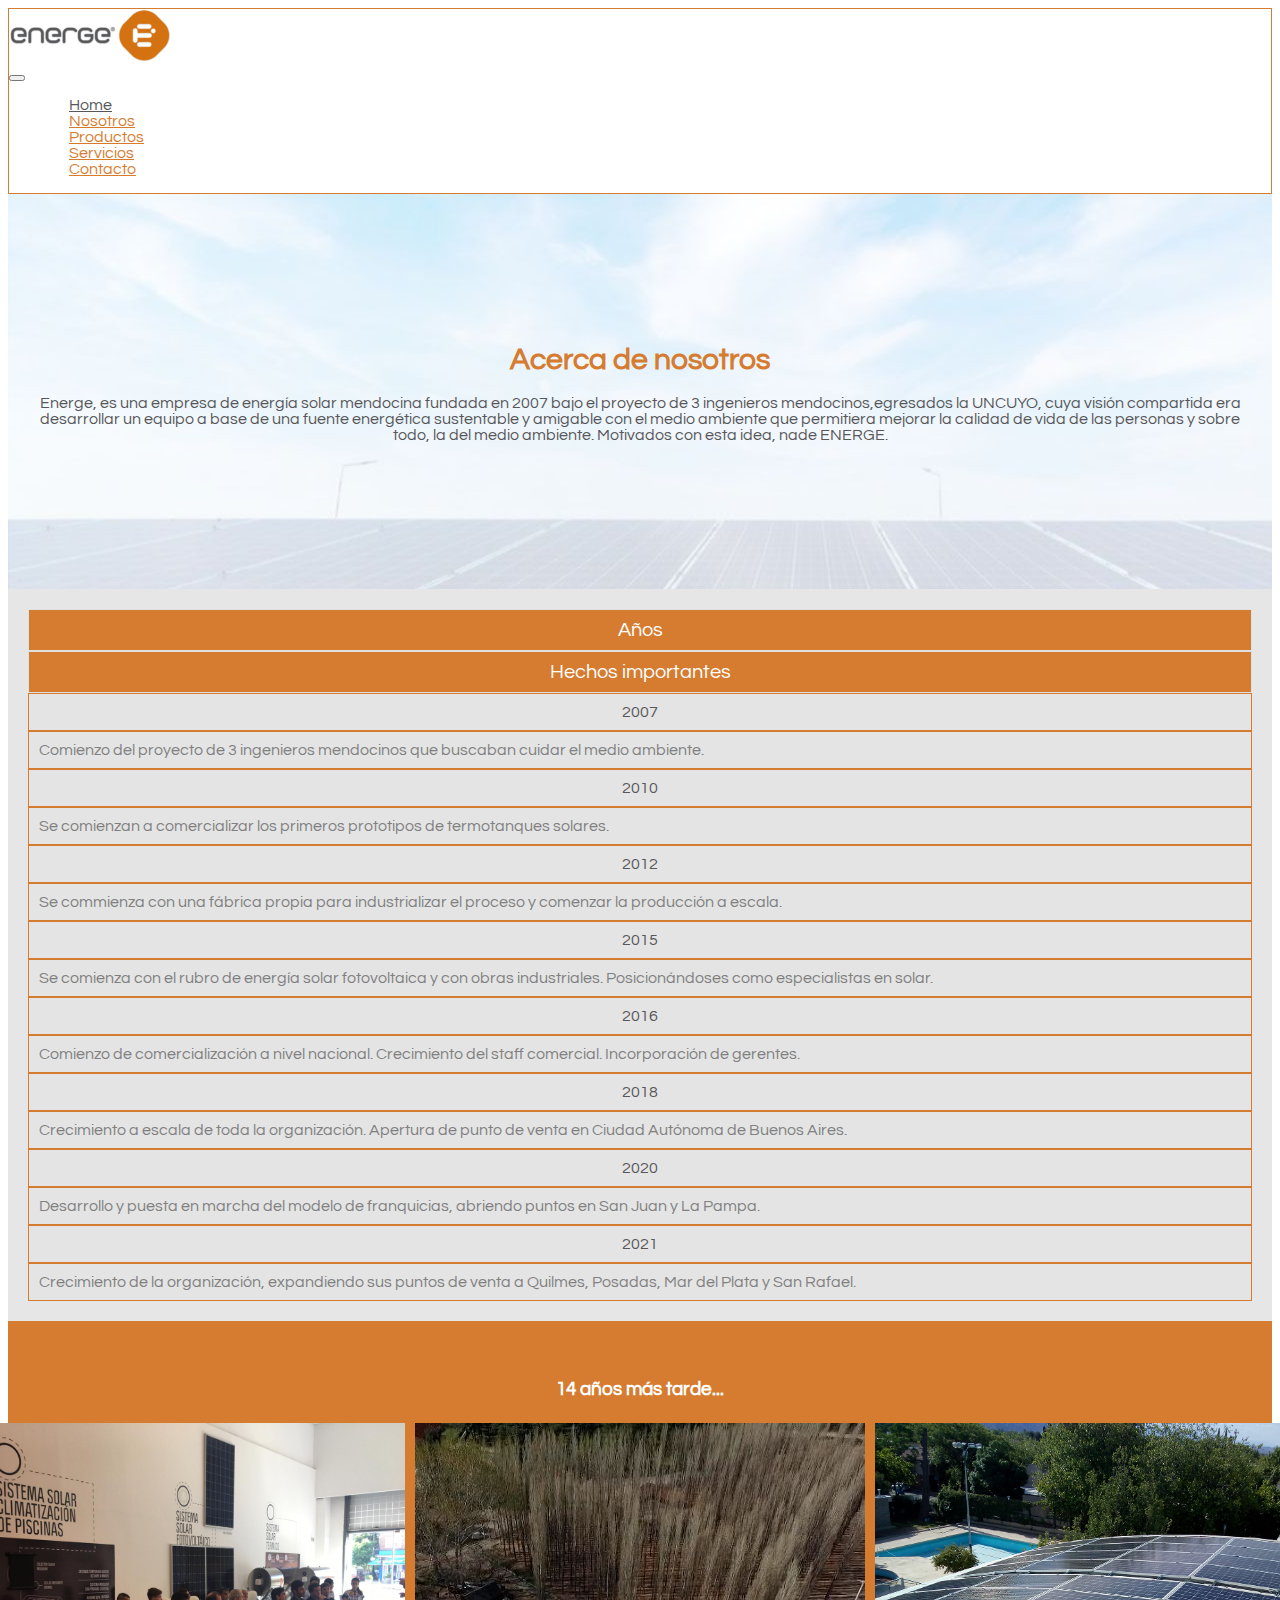
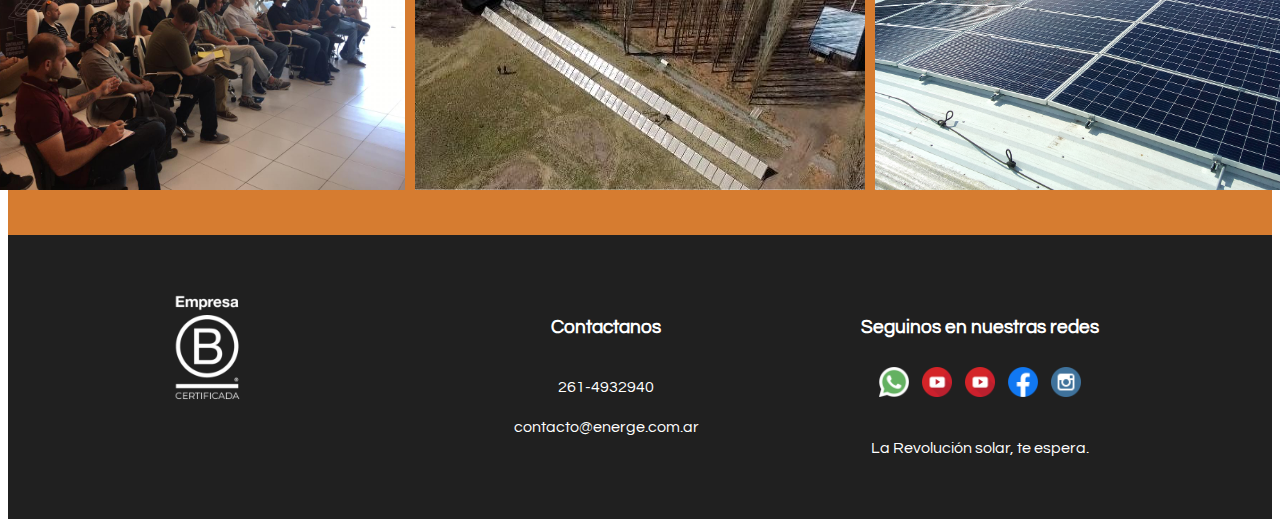
<file: pages/Nosotros.html>
<!DOCTYPE html>
<html lang="en">
<head>
    <meta charset="UTF-8">
    <meta http-equiv="X-UA-Compatible" content="IE=edge">
    <meta name="viewport" content="width=device-width, initial-scale=1.0">
    <title>Nosotros</title>
    <link href="https://cdn.jsdelivr.net/npm/bootstrap@5.1.0/dist/css/bootstrap.min.css" rel="stylesheet" integrity="sha384-KyZXEAg3QhqLMpG8r+8fhAXLRk2vvoC2f3B09zVXn8CA5QIVfZOJ3BCsw2P0p/We" crossorigin="anonymous">
    <link rel="stylesheet" href="../css/style.css">
    <link href='http://fonts.googleapis.com/css?family=Questrial' rel='stylesheet' type='text/css'>
</head>
<!-- Inicio de la página -->
<!-- Bloque 1 Header-->
<body>
    <header>
        <nav class="navbar navbar-expand-lg navbar-light bg-light">
            <div class="container-fluid">
                <div class="header__logo">
                    <img src="../img/logo.png" alt="Logo">
                </div>
            <button class="navbar-toggler" type="button" data-bs-toggle="collapse" data-bs-target="#navbarTogglerDemo02" aria-controls="navbarTogglerDemo02" aria-expanded="false" aria-label="Toggle navigation">
                <span class="navbar-toggler-icon"></span>
            </button>
            <div class="collapse navbar-collapse" id="navbarTogglerDemo02">
                <ul class="navbar-nav ms-auto">
                <li class="nav-item">
                    <a class="nav-link active" aria-current="page" href="../index.html">Home</a>
                </li>
                <li class="nav-item">
                    <a class="nav-link" href="../pages/Nosotros.html">Nosotros</a>
                </li>
                <li class="nav-item">
                    <a class="nav-link" href="../pages/Producto.html">Productos</a>
                </li>
                <li class="nav-item">
                    <a class="nav-link" href="../pages/Servicios.html">Servicios</a>
                </li>
                <li class="nav-item">
                    <a class="nav-link" href="../pages/Contacto.html">Contacto</a>
                </li>
                </ul>
            </div>
            </div>
        </nav>
    </header>
<!-- Bloque 2 Portada -->  

<div class="portada">
        <h1>Acerca de nosotros</h1> 
        <p>Energe, es una empresa de energía solar mendocina fundada en 2007 bajo el proyecto de 3 ingenieros mendocinos,egresados la UNCUYO, cuya visión compartida era desarrollar un equipo a base de una fuente energética sustentable y amigable con el medio ambiente que permitiera mejorar la calidad de vida de las personas y sobre todo, la del medio ambiente. Motivados con esta idea, nade ENERGE.</p>
</div> 

<!-- Bloque 3 Historia-->
<div class="historia">
    <div class="container p-3 col-md-12">
        <div class="row row-cols-2">
            <div class="col col-md-3 col-2" id="container__titularA" >Años</div>
            <div class="col col-md-9 col-10" id="container__titularB">Hechos importantes</div>
            <div class="col col-md-3 col-2">2007</div>
            <div class="col col-md-9 col-10">Comienzo del proyecto de 3 ingenieros mendocinos que buscaban cuidar el medio ambiente.</div>
            <div class="col col-md-3 col-2">2010</div>
            <div class="col col-md-9 col-10">Se comienzan a comercializar los primeros prototipos de termotanques solares.</div>
            <div class="col col-md-3 col-2">2012</div>
            <div class="col col-md-9 col-10">Se commienza con una fábrica propia para industrializar el proceso y comenzar la producción a escala.</div>
            <div class="col col-md-3 col-2">2015</div>
            <div class="col col-md-9 col-10">Se comienza con el rubro de energía solar fotovoltaica y con obras industriales. Posicionándoses como especialistas en solar.</div>
            <div class="col col-md-3 col-2">2016</div>
            <div class="col col-md-9 col-10">Comienzo de comercialización a nivel nacional. Crecimiento del staff comercial. Incorporación de gerentes.</div>
            <div class="col col-md-3 col-2">2018</div>
            <div class="col col-md-9 col-10">Crecimiento a escala de toda la organización. Apertura de punto de venta en Ciudad Autónoma de Buenos Aires.</div>
            <div class="col col-md-3 col-2">2020</div>
            <div class="col col-md-9 col-10">Desarrollo y puesta en marcha del modelo de franquicias, abriendo puntos en San Juan y La Pampa.</div>
            <div class="col col-md-3 col-2">2021</div>
            <div class="col col-md-9 col-10">Crecimiento de la organización, expandiendo sus puntos de venta a Quilmes, Posadas, Mar del Plata y San Rafael.</div>
        </div>
    </div>

</div>

<!-- /* Bloque 4 Fotos Obras */ -->

<div class="contenedor">
    <div class="contenedor__texto">
        <h3>14 años más tarde...</h3>
    </div>
    <div class="contenedor__imagen">
        <img src="../img/universoenerge.jpeg" alt="Energe" width="455px" height="auto">
        <img src="../img/proyecto4.jpg" alt="Offroad" width="455px" height="auto">
        <img src="../img/Paneles.png" alt="Paneles" width="455px" height="auto">
    </div>
</div>


<!-- Bloque 5 Footer -->  

    <footer>
        <div class="footer__imagen">
            <img src="../img/Logo Empresa B.png" alt="logoEmpresab" width="80px" height="auto">
        </div>
        <div class="footer__contacto">
            <h3>Contactanos</h3>
            <li>261-4932940</li>
            <li>contacto@energe.com.ar</li>
        </div>
        <div class="footer__redes">
            <h3>Seguinos en nuestras redes</h3>
            <a href="https://api.whatsapp.com/send?phone=+2612424493&text=Hola,%20me%20comunico%20desde%20la%20web%20de%20Energe"> <img src="../img/whatsapp.png" alt="Whatsapp" width="30px" height="30px"></img></a> 
            <a href="https://www.linkedin.com/company/energe/"> <img src="../img/youtube.png" alt="Linkedin" width="30px" height="30px"></img></a> 
            <a href="https://www.youtube.com/channel/UCVEar06ZbR-Za3Gx_tf5BeA"> <img src="../img/youtube.png" alt="Youtube" width="30px" height="30px"></img></a> 
            <a href="https://facebook.com/energesa"> <img src="../img/facebook.png" alt="Facebook" width="30px" height="30px"></img></a> 
            <a href="https://instagram.com/energe_sa"> <img src="../img/instagram.png" alt="Instagam" width="30px" height="30px"></img></a>
            <p>La Revolución solar, te espera.</p>
        </div>
        
        
    </footer>
<!-- JavaScript Bundle with Popper -->
<script src="https://cdn.jsdelivr.net/npm/bootstrap@5.1.0/dist/js/bootstrap.bundle.min.js" integrity="sha384-U1DAWAznBHeqEIlVSCgzq+c9gqGAJn5c/t99JyeKa9xxaYpSvHU5awsuZVVFIhvj" crossorigin="anonymous"></script>       
</body>
</html>
</file>
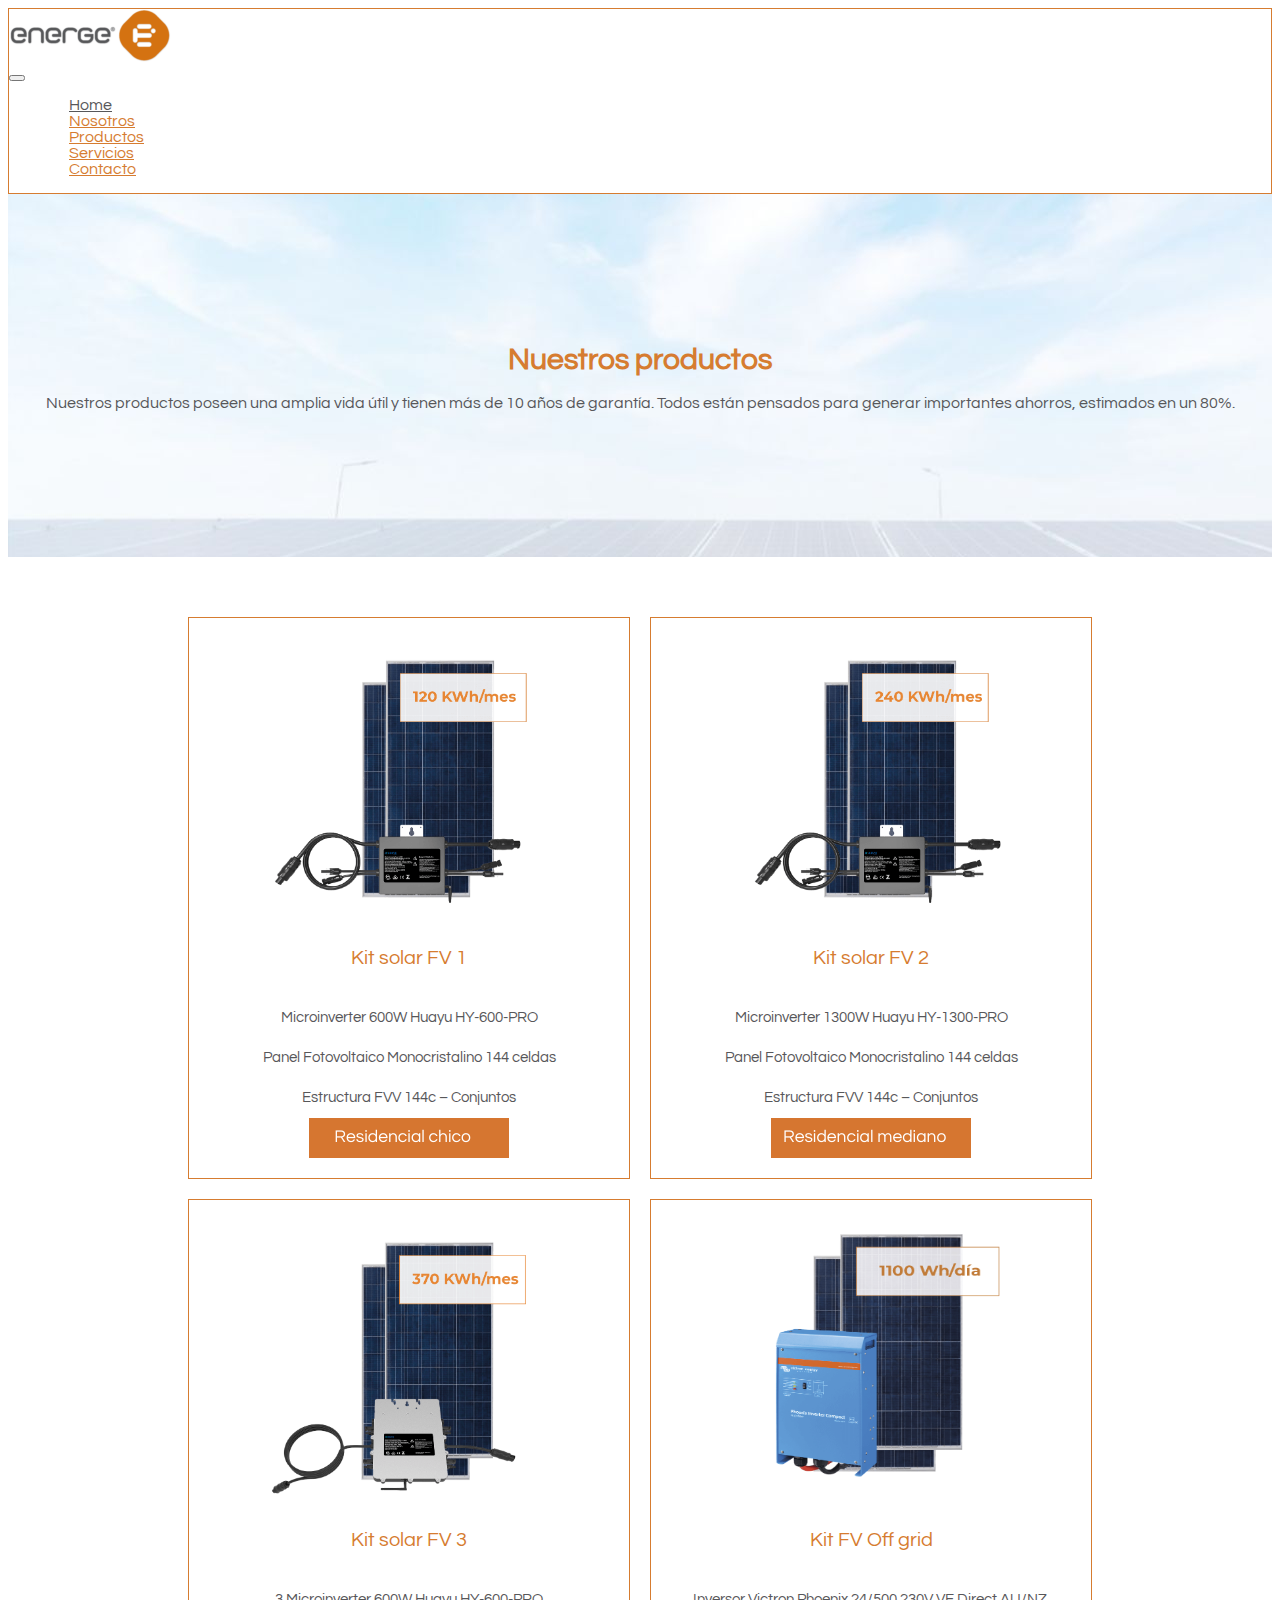
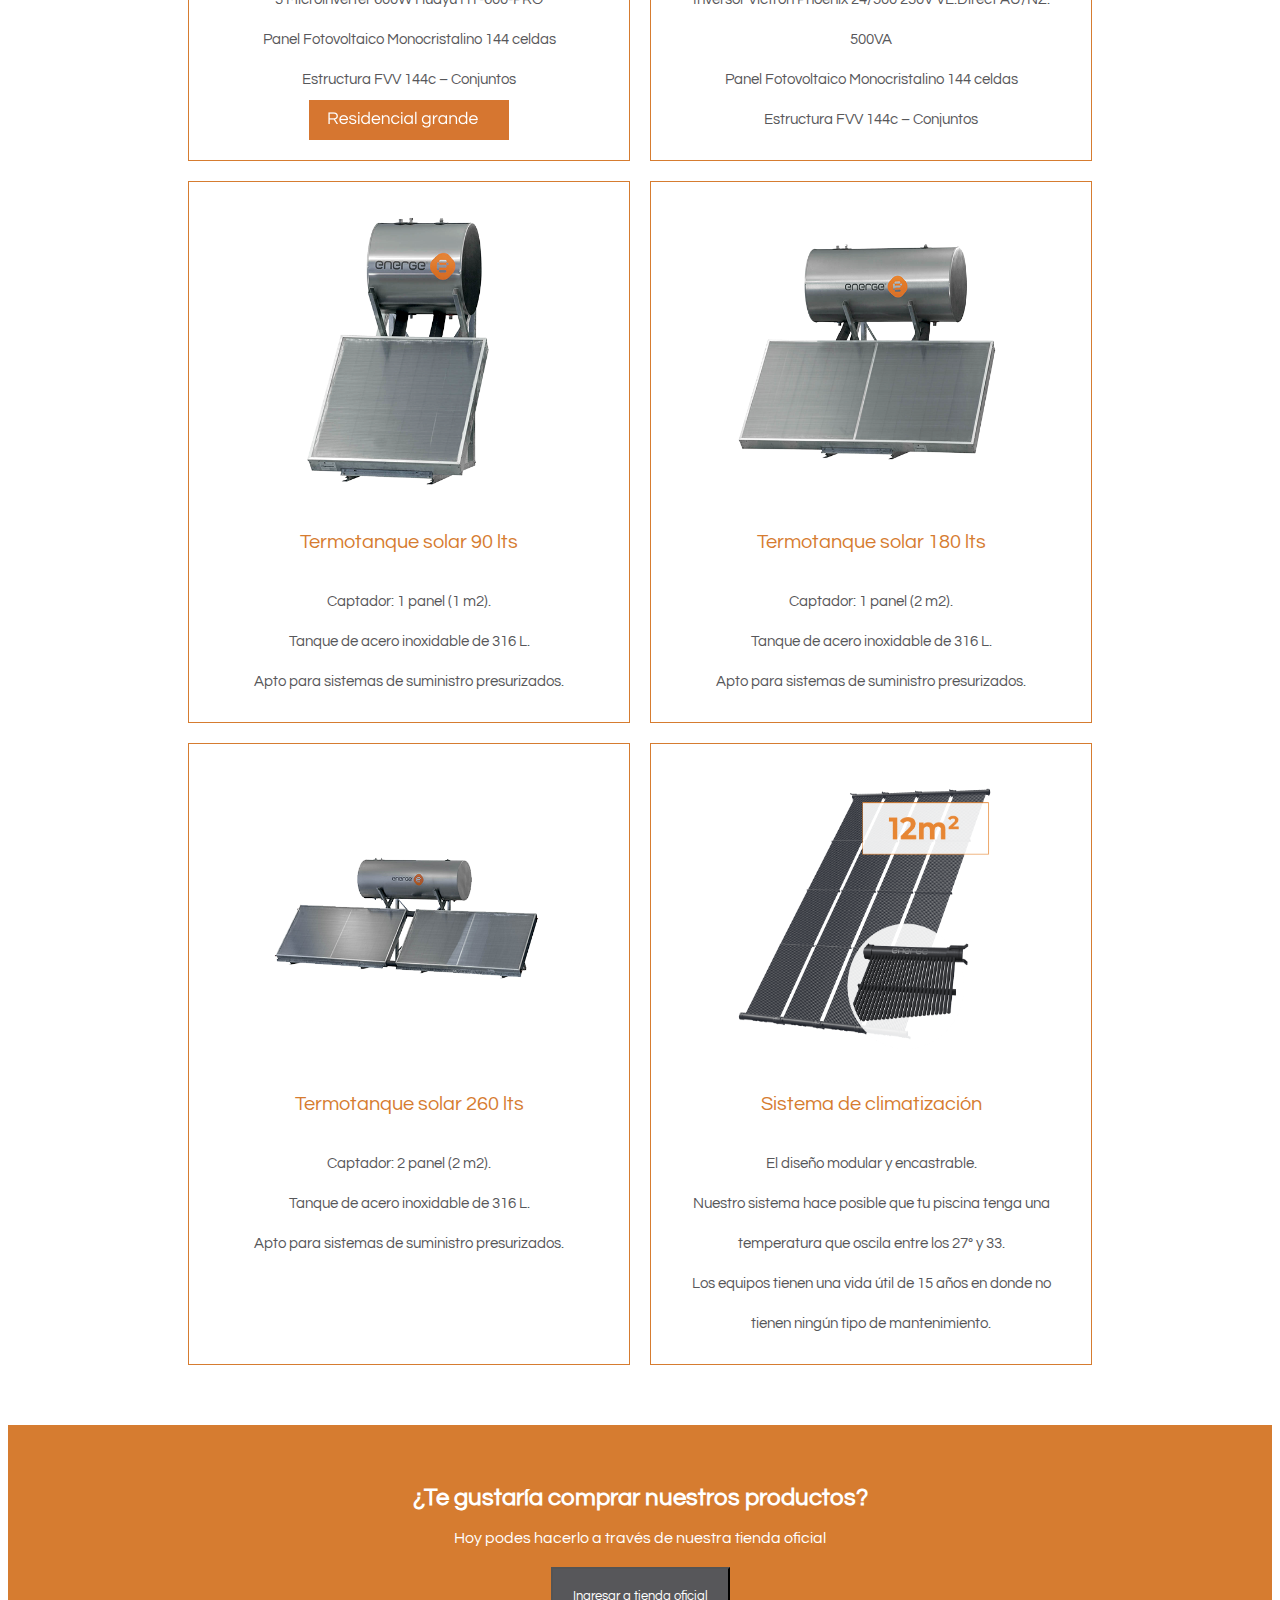
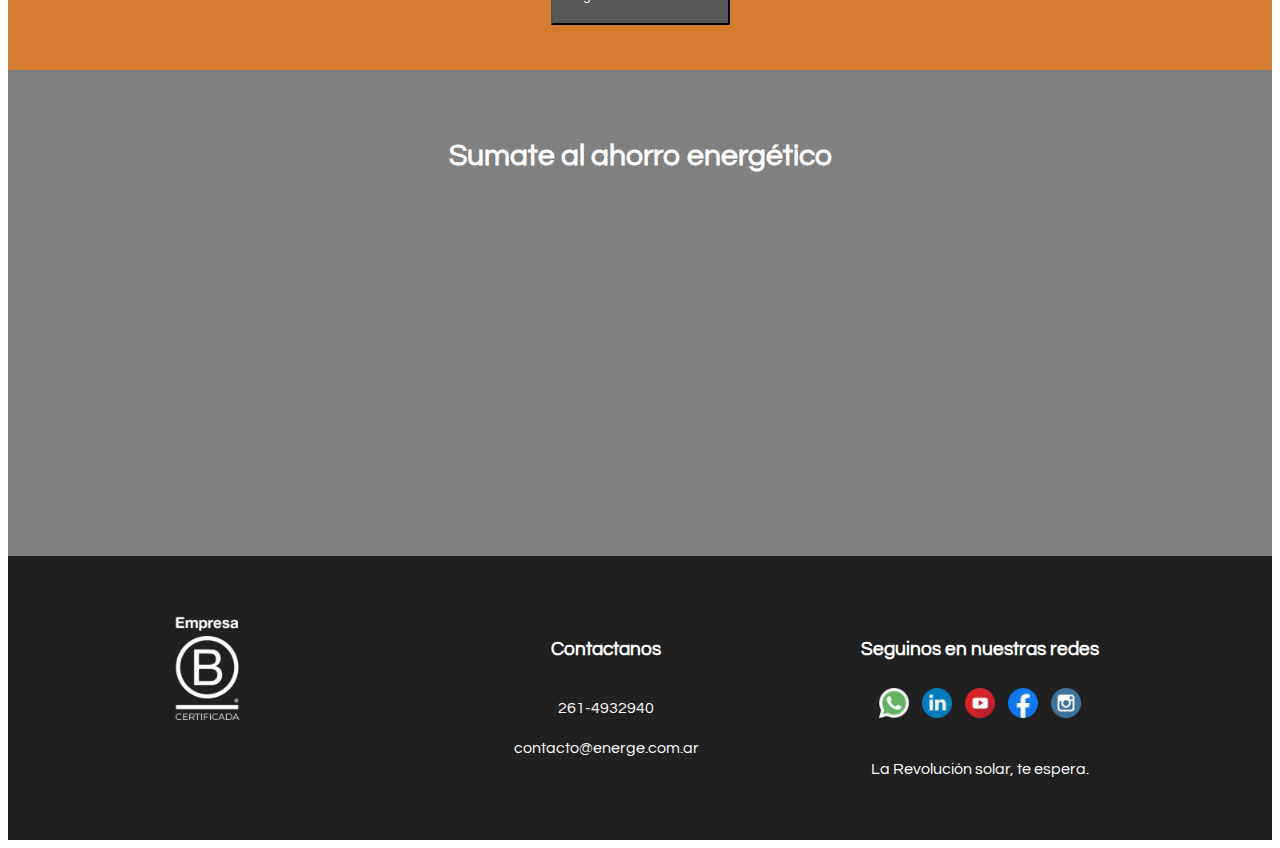
<file: pages/Producto.html>
<!DOCTYPE html>
<html lang="en">
<head>
    <meta charset="UTF-8">
    <meta http-equiv="X-UA-Compatible" content="IE=edge">
    <meta name="viewport" content="width=device-width, initial-scale=1.0">
    <title>Producto</title>
    <link href="https://cdn.jsdelivr.net/npm/bootstrap@5.1.0/dist/css/bootstrap.min.css" rel="stylesheet" integrity="sha384-KyZXEAg3QhqLMpG8r+8fhAXLRk2vvoC2f3B09zVXn8CA5QIVfZOJ3BCsw2P0p/We" crossorigin="anonymous">
    <link rel="stylesheet" href="../css/style.css">
    <link href='http://fonts.googleapis.com/css?family=Questrial' rel='stylesheet' type='text/css'>

</head>
<!-- Inicio de la página -->
<!-- Bloque 1 Encabezado de página -->
<body>
    <header>
        <nav class="navbar navbar-expand-lg navbar-light bg-light">
            <div class="container-fluid">
                <div class="header__logo">
                    <img src="../img/logo.png" alt="">
                </div>
            <button class="navbar-toggler" type="button" data-bs-toggle="collapse" data-bs-target="#navbarTogglerDemo02" aria-controls="navbarTogglerDemo02" aria-expanded="false" aria-label="Toggle navigation">
                <span class="navbar-toggler-icon"></span>
            </button>
            <div class="collapse navbar-collapse" id="navbarTogglerDemo02">
                <ul class="navbar-nav ms-auto">
                <li class="nav-item">
                    <a class="nav-link active" aria-current="page" href="../index.html">Home</a>
                </li>
                <li class="nav-item">
                    <a class="nav-link" href="../pages/Nosotros.html">Nosotros</a>
                </li>
                <li class="nav-item">
                    <a class="nav-link" href="../pages/Producto.html">Productos</a>
                </li>
                <li class="nav-item">
                    <a class="nav-link" href="../pages/Servicios.html">Servicios</a>
                </li>
                <li class="nav-item">
                    <a class="nav-link" href="../pages/Contacto.html">Contacto</a>
                </li>
                </ul>
            </div>
            </div>
        </nav>
</header>
<!-- Bloque 2 Portada-->
    <main>

        <div class="portada">
            <h1>Nuestros productos</h1> 
            <p>Nuestros productos poseen una amplia vida útil y tienen más de 10 años de garantía. Todos están pensados para generar importantes ahorros, estimados en un 80%.</p>
        </div>

<!-- Bloque 3 Productos-->       
        <div class="producto">
            <div class="producto__tipo">
                <img src="../img/fv1.png" alt="Kit1" width="280px" height="280px">
                <p>Kit solar FV 1</p>
                <li class="producto__tipo--caracteristicas">Microinverter 600W Huayu HY-600-PRO</li>
                <li class="producto__tipo--caracteristicas">Panel Fotovoltaico Monocristalino 144 celdas</li>
                <li class="producto__tipo--caracteristicas">Estructura FVV 144c – Conjuntos</li>
                <div class="chico-logo"></div>       
            </div>
            <div class="producto__tipo">
                <img src="../img/fv2.png" alt="Kit2" width="280px" height="280px">
                <p>Kit solar FV 2</p>
                <li class="producto__tipo--caracteristicas">Microinverter 1300W Huayu HY-1300-PRO</li>
                <li class="producto__tipo--caracteristicas">Panel Fotovoltaico Monocristalino 144 celdas</li>
                <li class="producto__tipo--caracteristicas">Estructura FVV 144c – Conjuntos</li>
                <div class="mediano-logo"></div>
            </div>
            <div class="producto__tipo">
                <img src="../img/fv3.png" alt="Kit3" width="280px" height="280px">
                <p>Kit solar FV 3</p>
                <li class="producto__tipo--caracteristicas">3 Microinverter 600W Huayu HY-600-PRO</li>
                <li class="producto__tipo--caracteristicas">Panel Fotovoltaico Monocristalino 144 celdas</li>
                <li class="producto__tipo--caracteristicas">Estructura FVV 144c – Conjuntos</li>
                <div class="grande-logo"></div>
            </div>
            <div class="producto__tipo">
                <img src="../img/fvoff.png" alt="KitOff" width="280px" height="280px">
                <p>Kit  FV Off grid</p>
                    <li class="producto__tipo--caracteristicas">Inversor Victron Phoenix 24/500 230V VE.Direct AU/NZ. 500VA</li>
                    <li class="producto__tipo--caracteristicas">Panel Fotovoltaico Monocristalino 144 celdas</li>
                    <li class="producto__tipo--caracteristicas">Estructura FVV 144c – Conjuntos</li>       
            </div>
            <div class="producto__tipo">
                <img src="../img/ts90.png" alt="Termotanque Solar" width="290px" height="300px">
                <p>Termotanque solar 90 lts</p>
                    <li class="producto__tipo--caracteristicas">Captador: 1 panel (1 m2).</li>
                    <li class="producto__tipo--caracteristicas">Tanque de acero inoxidable de 316 L.</li>
                    <li class="producto__tipo--caracteristicas">Apto para sistemas de suministro presurizados.</li>
            </div>
            <div class="producto__tipo">
                <img src="../img/ts180.png" alt="Termotanque Solar" width="280px" height="300px">
                <p>Termotanque solar 180 lts</p>
                    <li class="producto__tipo--caracteristicas">Captador: 1 panel (2 m2).</li>
                    <li class="producto__tipo--caracteristicas">Tanque de acero inoxidable de 316 L.</li>
                    <li class="producto__tipo--caracteristicas">Apto para sistemas de suministro presurizados.</li>
            </div>
            <div class="producto__tipo">
                <img src="../img/ts260.png" alt="Termotanque Solar" width="280px" height="300px">
                <p>Termotanque solar 260 lts</p>
                    <li class="producto__tipo--caracteristicas">Captador: 2 panel (2 m2).</li>
                    <li class="producto__tipo--caracteristicas">Tanque de acero inoxidable de 316 L.</li>
                    <li class="producto__tipo--caracteristicas">Apto para sistemas de suministro presurizados.</li>
            </div>

            
            <div class="producto__tipo">
                <img src="../img/piscina.png" alt="Piscina" width="280px" height="300px">
                <p>Sistema de climatización</p>
                    <li class="producto__tipo--caracteristicas">El diseño modular y encastrable.</li>
                    <li class="producto__tipo--caracteristicas">Nuestro sistema hace posible que tu piscina tenga una temperatura que oscila entre los 27º y 33.</li>
                    <li class="producto__tipo--caracteristicas">Los equipos tienen una vida útil de 15 años en donde no tienen ningún tipo de mantenimiento.</li>
            </div>    
        </div>

<!-- Bloque 4 Llamada a la acción-->
        <div class="call">
            <div class="call__titulo">
                <h2>¿Te gustaría comprar nuestros productos?</h2>
                <p>Hoy podes hacerlo a través de nuestra tienda oficial</p>
            </div>
            <div class="call__link">
                <button><a href="https://energe.com.ar/tienda">Ingresar a tienda oficial</a></button>
            </div>
        </div>
<!-- Bloque 5 Video de productos-->      
        <div class="video__productos">
            <h3>Sumate al ahorro energético</h3>
            <iframe width="560" height="315" src="https://www.youtube.com/embed/GK-1qCDhPqY" title="YouTube video player" frameborder="0" allow="accelerometer; autoplay; clipboard-write; encrypted-media; gyroscope; picture-in-picture" allowfullscreen></iframe>
        </div>
        
    </main>
<!-- Bloque 6 Footer-->   
    <footer>
        <div class="footer__logo">
            <img src="../img/Logo Empresa B.png" alt="logoEmpresab" width="80px" height="auto">
        </div>
        <div class="footer__contacto">
            <h3>Contactanos</h3>
            <li>261-4932940</li>
            <li>contacto@energe.com.ar</li>
        </div>
        <div class="footer__redes">
            <h3>Seguinos en nuestras redes</h3>
            <a href="https://api.whatsapp.com/send?phone=+2612424493&text=Hola,%20me%20comunico%20desde%20la%20web%20de%20Energe"> <img src="../img/whatsapp.png" alt="Whatsapp" width="30px" height="30px"></img></a> 
            <a href="https://www.linkedin.com/company/energe/"> <img src="../img/linkedin.png" alt="Linkedin" width="30px" height="30px"></img></a> 
            <a href="https://www.youtube.com/channel/UCVEar06ZbR-Za3Gx_tf5BeA"> <img src="../img/youtube.png" alt="Youtube" width="30px" height="30px"></img></a> 
            <a href="https://facebook.com/energesa"> <img src="../img/facebook.png" alt="Facebook" width="30px" height="30px"></img></a> 
            <a href="https://instagram.com/energe_sa"> <img src="../img/instagram.png" alt="Instagam" width="30px" height="30px"></img></a>
            <p>La Revolución solar, te espera.</p>
        </div>       
    </footer>
<script src="https://cdn.jsdelivr.net/npm/bootstrap@5.1.0/dist/js/bootstrap.bundle.min.js" integrity="sha384-U1DAWAznBHeqEIlVSCgzq+c9gqGAJn5c/t99JyeKa9xxaYpSvHU5awsuZVVFIhvj" crossorigin="anonymous"></script>  
</body>
</html>
</file>
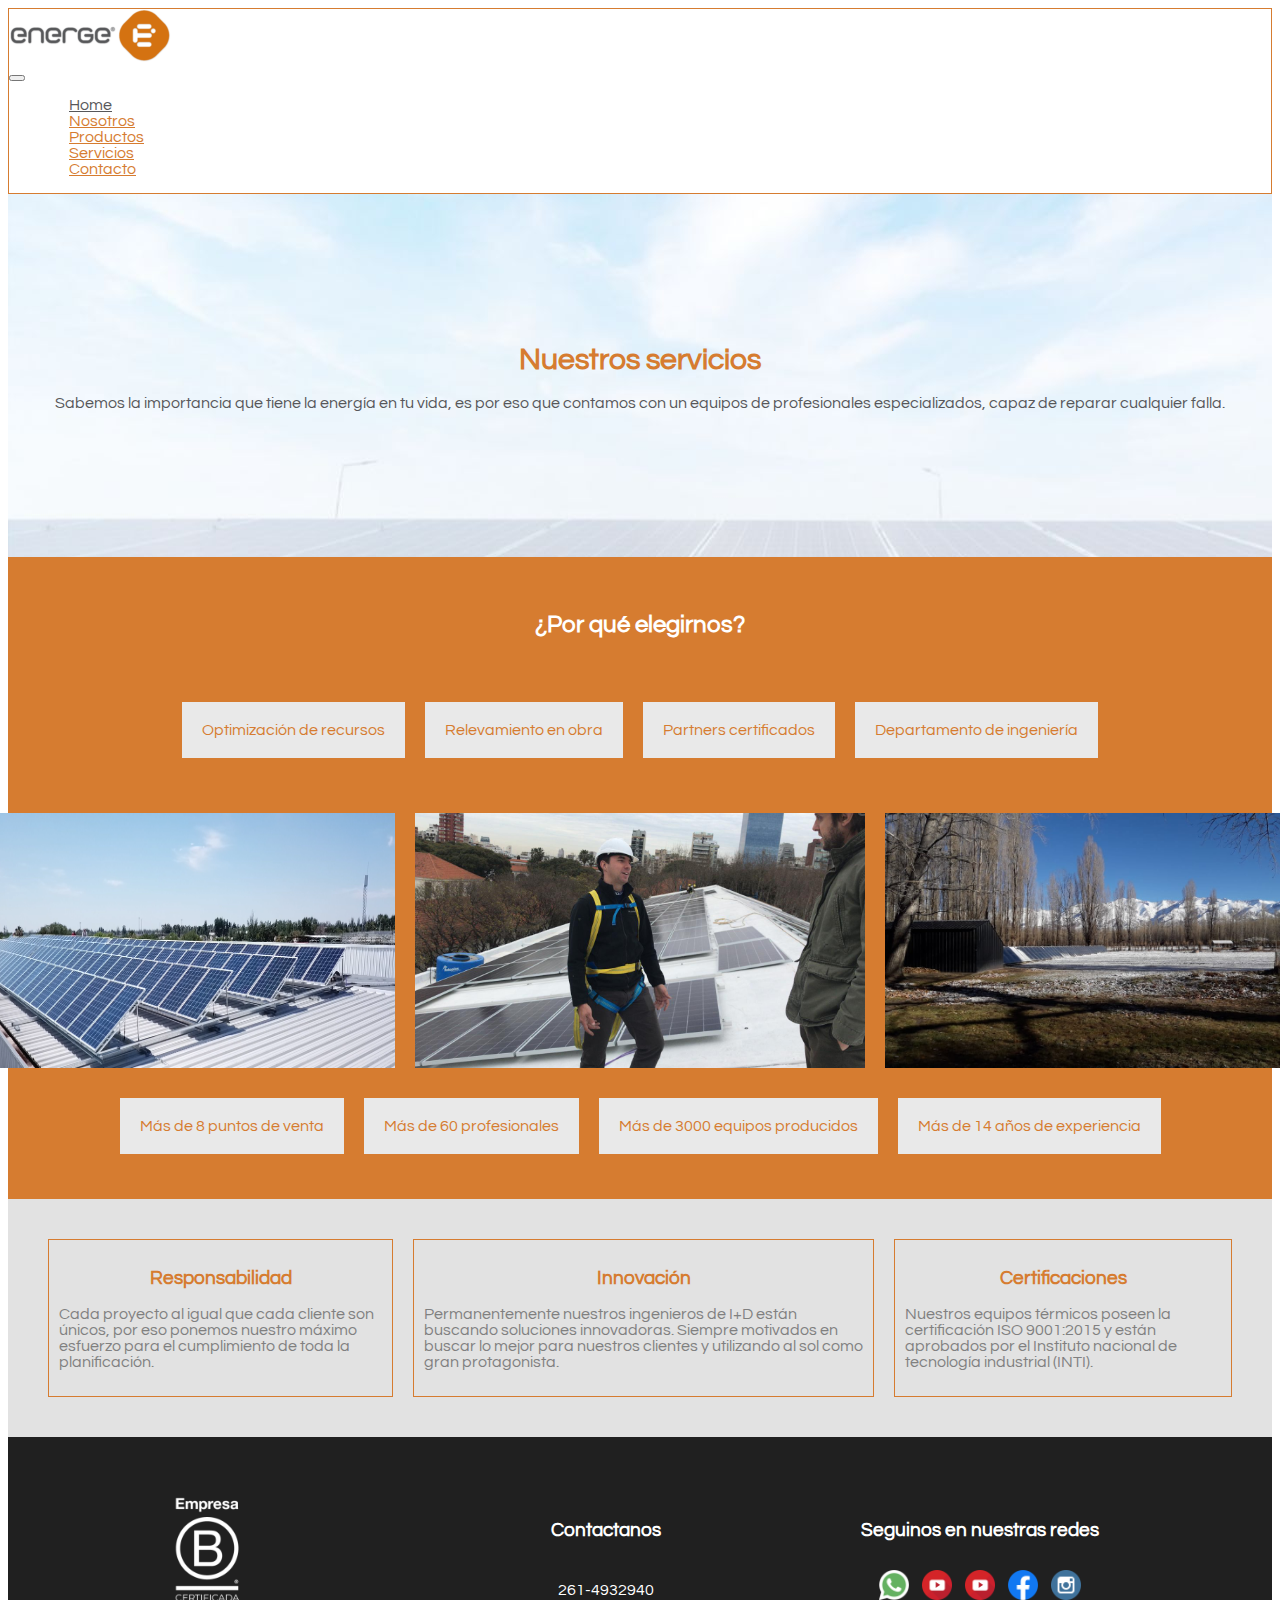
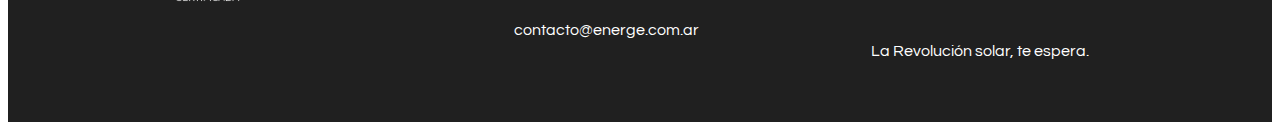
<file: pages/Servicios.html>
<!DOCTYPE html>
<html lang="en">
<head>
    <meta charset="UTF-8">
    <meta http-equiv="X-UA-Compatible" content="IE=edge">
    <meta name="viewport" content="width=device-width, initial-scale=1.0">
    <title>Servicios</title>
    <link href="https://cdn.jsdelivr.net/npm/bootstrap@5.1.0/dist/css/bootstrap.min.css" rel="stylesheet" integrity="sha384-KyZXEAg3QhqLMpG8r+8fhAXLRk2vvoC2f3B09zVXn8CA5QIVfZOJ3BCsw2P0p/We" crossorigin="anonymous">
    <link rel="stylesheet" href="../css/style.css">
    <link href='http://fonts.googleapis.com/css?family=Questrial' rel='stylesheet' type='text/css'>

</head>
<!-- Inicio de la página -->
<!-- Bloque 1 Encabezado de página -->
<body>
    <header>
        <nav class="navbar navbar-expand-lg navbar-light bg-light">
            <div class="container-fluid">
                <div class="header__logo">
                    <img src="../img/logo.png" alt="">
                </div>
            <button class="navbar-toggler" type="button" data-bs-toggle="collapse" data-bs-target="#navbarTogglerDemo02" aria-controls="navbarTogglerDemo02" aria-expanded="false" aria-label="Toggle navigation">
                <span class="navbar-toggler-icon"></span>
            </button>
            <div class="collapse navbar-collapse" id="navbarTogglerDemo02">
                <ul class="navbar-nav ms-auto">
                <li class="nav-item">
                    <a class="nav-link active" aria-current="page" href="../index.html">Home</a>
                </li>
                <li class="nav-item">
                    <a class="nav-link" href="../pages/Nosotros.html">Nosotros</a>
                </li>
                <li class="nav-item">
                    <a class="nav-link" href="../pages/Producto.html">Productos</a>
                </li>
                <li class="nav-item">
                    <a class="nav-link" href="../pages/Servicios.html">Servicios</a>
                </li>
                <li class="nav-item">
                    <a class="nav-link" href="../pages/Contacto.html">Contacto</a>
                </li>
                </ul>
            </div>
            </div>
        </nav>
</header>

<!-- Bloque 2 Portada -->   
<div>
    <div class="portada">
        <h1>Nuestros servicios</h1> 
    <p id="textoServicios">Sabemos la importancia que tiene la energía en tu vida, es por eso que contamos con un equipos de profesionales especializados, capaz de reparar cualquier falla.</p>
</div>

<!-- Bloque 3 Atributos de la emrpesa-->  
<div class="atributos">
    <div class="atributos__titulo">
        <h2>¿Por qué elegirnos?</h2>
    </div> 
    <div class="atributos__textos">
            <div class="atributos__bloques">Optimización de recursos</div>
            <div class="atributos__bloques">Relevamiento en obra</div>
            <div class="atributos__bloques">Partners certificados</div>
            <div class="atributos__bloques">Departamento de ingeniería</div>
    </div>
    <div class="atributos__imagenes">
            <img src="../img/Altieri.png" alt="EnergeInstalaciones" width="450px" height="255px">
            <img src="../img/1.jpeg" alt="EnergeInstalaciones" width="450px" height="auto">
            <img src="../img/Uspallata.jpeg" alt="EnergeInstalaciones" width="450px"  height="auto">
    </div>
    <div class="atributos__textos">
            <div class="atributos__bloques">Más de 8 puntos de venta</div>
            <div class="atributos__bloques">Más de 60 profesionales</div>
            <div class="atributos__bloques">Más de 3000 equipos producidos</div>
            <div class="atributos__bloques">Más de 14 años de experiencia</div>
    </div>
</div>    
<!-- Bloque 4 Atributos secundarios de la empresa  -->   
<div class="atributosB">
        <div class="atributosB__elemento">
                <h3 class="atributoB__titulo">
                    Responsabilidad
                </h3>
                <p class="atributoB__texto">
                    Cada proyecto al igual que cada cliente son únicos, por eso ponemos nuestro máximo esfuerzo para el cumplimiento de toda la planificación.
                </p>
        </div>
        <div class="atributosB__elemento">
                <h3 class="atributoB__titulo">Innovación</h3>
                <p class="atributoB__texto">
                    Permanentemente nuestros ingenieros de I+D están buscando soluciones innovadoras. Siempre motivados en buscar lo mejor para nuestros clientes y utilizando al sol como gran protagonista.</p>
        </div>            
        <div class="atributosB__elemento">
                <h3 class="atributoB__titulo">Certificaciones</h3>
                <p class="atributoB__texto">
                    Nuestros equipos térmicos poseen la certificación ISO 9001:2015 y están aprobados por el Instituto nacional de tecnología industrial (INTI).</p>
        </div>  
</div> 

<footer>
    <div class="footer__logo">
        <img src="../img/Logo Empresa B.png" alt="logoEmpresab" width="80px" height="auto">
    </div>
    <div class="footer__contacto">
        <h3>Contactanos</h3>
        <li>261-4932940</li>
        <li>contacto@energe.com.ar</li>
    </div>
    <div class="footer__redes">
        <h3>Seguinos en nuestras redes</h3>
        <a href="https://api.whatsapp.com/send?phone=+2612424493&text=Hola,%20me%20comunico%20desde%20la%20web%20de%20Energe"> <img src="../img/whatsapp.png" alt="Whatsapp" width="30px" height="30px"></img></a> 
        <a href="https://www.linkedin.com/company/energe/"> <img src="../img/youtube.png" alt="Linkedin" width="30px" height="30px"></img></a> 
        <a href="https://www.youtube.com/channel/UCVEar06ZbR-Za3Gx_tf5BeA"> <img src="../img/youtube.png" alt="Youtube" width="30px" height="30px"></img></a> 
        <a href="https://facebook.com/energesa"> <img src="../img/facebook.png" alt="Facebook" width="30px" height="30px"></img></a> 
        <a href="https://instagram.com/energe_sa"> <img src="../img/instagram.png" alt="Instagam" width="30px" height="30px"></img></a>
        <p>La Revolución solar, te espera.</p>
    </div>       
</footer>
<!-- JavaScript Bundle with Popper -->
<script src="https://cdn.jsdelivr.net/npm/bootstrap@5.1.0/dist/js/bootstrap.bundle.min.js" integrity="sha384-U1DAWAznBHeqEIlVSCgzq+c9gqGAJn5c/t99JyeKa9xxaYpSvHU5awsuZVVFIhvj" crossorigin="anonymous"></script>  
</body>
</html>
</file>
<file: css/style.css>
@charset "UTF-8";
* {
  margin: "0";
  padding: "0";
  font-family: 'Questrial', normal;
  list-style: none;
}

/* Variables */
/* ------------------------------------------------ */
/* Página 1-Index */
/* Bloque 1 Encabezado de página*/
header nav.navbar.navbar-expand-lg.navbar-light.bg-light {
  border: #d67c30 solid 1px;
}

header nav.navbar.navbar-expand-lg.navbar-light.bg-light div.container-fluid div#navbarTogglerDemo02.collapse.navbar-collapse ul.navbar-nav.ms-auto li.nav-item {
  padding-left: 20px;
  padding-right: 20px;
}

header nav.navbar.navbar-expand-lg.navbar-light.bg-light div.container-fluid div#navbarTogglerDemo02.collapse.navbar-collapse ul.navbar-nav.ms-auto li.nav-item a.nav-link.active {
  color: #57575a;
}

header nav.navbar.navbar-expand-lg.navbar-light.bg-light div.container-fluid div#navbarTogglerDemo02.collapse.navbar-collapse ul.navbar-nav.ms-auto li.nav-item a.nav-link {
  color: #d67c30;
}

header nav.navbar.navbar-expand-lg.navbar-light.bg-light div.container-fluid div#navbarTogglerDemo02.collapse.navbar-collapse ul.navbar-nav.ms-auto li.nav-item a.nav-link:hover {
  color: #ffffff;
  background-color: #d67c30;
  width: auto;
}

/* Bloque 2 Portada */
/* Bloque 3 Texto + imagen */
div.clearfix h3.m-5 {
  color: #d67c30;
}

/* Bloque 4 Soluciones Ofrecidas */
div.soluciones {
  background-color: #e9e9e9;
  color: #57575a;
  padding: 30px;
}

div.soluciones div.soluciones__titulo {
  text-align: center;
  padding: 10px 0px 20px 0px;
  color: #d67c30;
}

div.soluciones div.soluciones__titulo p {
  color: #57575a;
}

div.soluciones div.soluciones__tipos {
  display: -webkit-box;
  display: -ms-flexbox;
  display: flex;
  -webkit-box-orient: horizontal;
  -webkit-box-direction: normal;
      -ms-flex-direction: row;
          flex-direction: row;
  -webkit-box-pack: center;
      -ms-flex-pack: center;
          justify-content: center;
  text-align: center;
  padding: 20px 5px 20px 5px;
}

div.soluciones div.soluciones__tipos h3 {
  color: #d67c30;
}

div.soluciones div.soluciones__tipos div.soluciones__tipos--domestico {
  border: #d67c30 solid 1px;
  width: 630px;
  padding: 20px;
  margin: 5px;
}

div.soluciones div.soluciones__tipos div.soluciones__tipos--domestico:hover {
  background-color: rgba(228, 109, 11, 0.295);
}

div.soluciones div.soluciones__tipos div.soluciones__tipos--industrial {
  border: #d67c30 1px solid;
  width: 600px;
  /* Acá apliqué un ej de Operaciones de acuerdo a la variable Width */
  padding: 20px;
  margin: 5px;
}

div.soluciones div.soluciones__tipos div.soluciones__tipos--industrial:hover {
  background-color: rgba(228, 109, 11, 0.295);
}

div.soluciones div.soluciones__tipos div.soluciones__tipos--parque {
  border: #d67c30 1px solid;
  width: 630px;
  padding: 20px;
  margin: 5px;
}

div.soluciones div.soluciones__tipos div.soluciones__tipos--parque:hover {
  background-color: rgba(228, 109, 11, 0.295);
}

@media (max-width: 576px) {
  div.soluciones {
    padding: 30px;
  }
  div.soluciones div.soluciones__titulo {
    text-align: center;
  }
  div.soluciones div.soluciones__tipos {
    display: -webkit-box;
    display: -ms-flexbox;
    display: flex;
    -webkit-box-orient: vertical;
    -webkit-box-direction: normal;
        -ms-flex-direction: column;
            flex-direction: column;
    -webkit-box-align: center;
        -ms-flex-align: center;
            align-items: center;
    text-align: center;
    padding: 20px 10px 20px 10px;
  }
  div.soluciones div.soluciones__tipos div.soluciones__tipos--domestico {
    width: 480px;
    padding: 20px;
    margin: 5px;
  }
  div.soluciones div.soluciones__tipos div.soluciones__tipos--industrial {
    width: 480px;
    padding: 20px;
    margin: 5px;
  }
  div.soluciones div.soluciones__tipos div.soluciones__tipos--parque {
    width: 480px;
    padding: 20px;
    margin: 5px;
  }
}

@media (min-width: 580px) and (max-width: 768px) {
  div.soluciones {
    padding: 30px;
  }
  div.soluciones div.soluciones__tipos {
    display: -webkit-box;
    display: -ms-flexbox;
    display: flex;
    -webkit-box-orient: vertical;
    -webkit-box-direction: normal;
        -ms-flex-direction: column;
            flex-direction: column;
    -webkit-box-align: center;
        -ms-flex-align: center;
            align-items: center;
    text-align: center;
    padding: 20px 10px 20px 10px;
  }
  div.soluciones div.soluciones__tipos div.soluciones__tipos--domestico {
    width: 680px;
    padding: 20px;
    margin: 5px;
  }
  div.soluciones div.soluciones__tipos div.soluciones__tipos--industrial {
    width: 680px;
    padding: 20px;
    margin: 5px;
  }
  div.soluciones div.soluciones__tipos div.soluciones__tipos--parque {
    width: 680px;
    padding: 20px;
    margin: 5px;
  }
}

/* Bloque 5 Banner con tipo de productos*/
/* Bloque 6 Proyectos */
div.col div.card.col-md-12.m-1 {
  border: #d67c30 solid 1px;
}

div.col h5.card-title {
  color: #d67c30;
  text-align: center;
  font-size: 18px;
}

/* Bloque 7 Banner con Aviso ambiental */
div.card.text-center.m-5 {
  background-color: #f1f1f1;
}

div.card.text-center.m-5 div.card-header {
  background-color: #d67c30;
  color: #ffffff;
}

div.card.text-center.m-5 div.card-body h5.card-title {
  color: #d67c30;
  font-size: 20px;
}

div.card.text-center.m-5 div.card-body p.card-text {
  color: gray;
}

div.card.text-center.m-5 div.card-footer {
  background-color: #d67c30;
  color: white;
}

/* Bloque 6 Video Informativo */
div.video {
  background-color: #d67c30;
  display: -webkit-box;
  display: -ms-flexbox;
  display: flex;
  -webkit-box-orient: vertical;
  -webkit-box-direction: normal;
      -ms-flex-direction: column;
          flex-direction: column;
  -webkit-box-align: center;
      -ms-flex-align: center;
          align-items: center;
  padding: 30px;
}

div.video h3 {
  color: white;
  padding: 20px;
}

div.video .video__embebido {
  width: auto;
}

/* Bloque 9 Caja de infomración */
div.bloque__inform {
  display: -webkit-box;
  display: -ms-flexbox;
  display: flex;
  -webkit-box-orient: horizontal;
  -webkit-box-direction: normal;
      -ms-flex-direction: row;
          flex-direction: row;
  -webkit-box-pack: center;
      -ms-flex-pack: center;
          justify-content: center;
  background-color: #57575a;
}

div.bloque__inform div.bloque__inform--accordion.col-md-6 {
  margin: 10px;
  padding-top: 70px;
}

div.bloque__inform div.bloque__inform--accordion.col-md-6 div.accordion div.accordion-item h2.accordion-header button.accordion-button {
  color: white;
  background-color: #d67c30;
}

div.bloque__inform div.bloque__inform--accordion.col-md-6 div.accordion div.accordion-item h2.accordion-header button.accordion-button.collapsed {
  color: white;
  background-color: #d67c30;
  border-color: orange;
}

div.bloque__inform div.bloque__inform--accordion.col-md-6 div.accordion div.accordion-item h2.accordion-header button.accordion-button::after {
  background-color: #d67c30;
  color: white;
  border-color: #d67c30;
}

div.bloque__inform div.bloque__inform--accordion.col-md-6 div.accordion div.accordion-item:not(.collapsed) {
  border: white  solid 1px;
}

div.bloque__inform div.bloque__inform--imagen {
  margin: 20px;
}

@media (max-width: 576px) {
  div.bloque__inform {
    display: -webkit-box;
    display: -ms-flexbox;
    display: flex;
    -webkit-box-orient: vertical;
    -webkit-box-direction: normal;
        -ms-flex-direction: column;
            flex-direction: column;
    -webkit-box-align: center;
        -ms-flex-align: center;
            align-items: center;
  }
  div.bloque__inform div.bloque__inform--imagen {
    width: 450px;
  }
}

@media (min-width: 580px) and (max-width: 768px) {
  div.bloque__inform {
    display: -webkit-box;
    display: -ms-flexbox;
    display: flex;
    -webkit-box-orient: vertical;
    -webkit-box-direction: normal;
        -ms-flex-direction: column;
            flex-direction: column;
    -webkit-box-align: center;
        -ms-flex-align: center;
            align-items: center;
  }
  div.bloque__inform div.bloque__inform--imagen {
    width: 600px;
  }
}

/* Bloque 10 Formulario de contacto */
form.row.g-3.p-5.m-0.text-white {
  background-color: #d67c30;
}

/* Bloque 11 Footer */
footer {
  display: -webkit-box;
  display: -ms-flexbox;
  display: flex;
  -webkit-box-orient: horizontal;
  -webkit-box-direction: normal;
      -ms-flex-direction: row;
          flex-direction: row;
  -webkit-box-pack: space-evenly;
      -ms-flex-pack: space-evenly;
          justify-content: space-evenly;
  text-align: left;
  padding: 40px 10px 20px 10px;
  line-height: 40px;
  background-color: #202020;
  color: white;
}

footer div.footer__redes {
  padding: 15px;
  text-align: center;
}

footer div.footer__redes a {
  padding: 5px;
}

footer div.footer__contacto {
  text-align: center;
  margin-top: 15px;
  margin-left: 120px;
}

@media (max-width: 576px) {
  footer {
    display: -webkit-box;
    display: -ms-flexbox;
    display: flex;
    -webkit-box-orient: vertical;
    -webkit-box-direction: normal;
        -ms-flex-direction: column;
            flex-direction: column;
    -webkit-box-align: center;
        -ms-flex-align: center;
            align-items: center;
    text-align: center;
  }
  footer div.footer__contacto {
    text-align: center;
    margin: 15px;
  }
}

@media (min-width: 577px) and (max-width: 768px) {
  footer {
    display: -webkit-box;
    display: -ms-flexbox;
    display: flex;
    -webkit-box-orient: vertical;
    -webkit-box-direction: normal;
        -ms-flex-direction: column;
            flex-direction: column;
    -webkit-box-align: center;
        -ms-flex-align: center;
            align-items: center;
    text-align: center;
  }
  footer div.footer__contacto {
    text-align: center;
    margin: 15px;
  }
}

/* ------------------------------------------------ */
/* Página 2 Nosotros */
/* Bloque 1 Header */
/* Bloque 2 Portada */
div.portada {
  background-image: url(../img/Portada-servicios.jpg);
  text-align: center;
  padding: 130px 30px 130px 30px;
}

div.portada h1 {
  font-size: 30px;
  color: #d67c30;
}

div.portada p {
  color: #57575a;
}

@media (max-width: 576px) {
  footer {
    padding: 100px 10px 100px 10px;
  }
}

@media (min-width: 577px) and (max-width: 768px) {
  div.portada {
    padding: 100px 10px 100px 10px;
  }
}

/* Bloque 3 Historia */
div.historia {
  background-color: #e6e6e6;
  padding: 20px;
}

div.historia div.row.row-cols-2 {
  background-color: #e4e4e4;
}

div.historia div.row.row-cols-2 div.col.col-md-3 {
  border: #d67c30 solid 1px;
  padding: 10px;
  color: #57575a;
  text-align: center;
}

div.historia div.row.row-cols-2 div.col.col-md-9 {
  border: #d67c30 solid 1px;
  padding: 10px;
  color: gray;
}

div.historia div.row.row-cols-2 div#container__titularB.col.col-md-9 {
  border: #e0e0e0 solid 1px;
  background-color: #d67c30;
  color: #ffffff;
  font-size: 20px;
  text-align: center;
}

div.historia div.row.row-cols-2 div#container__titularB.col.col-md-9:hover {
  background-color: #57575a;
  color: #ffffff;
}

div.historia div.row.row-cols-2 div#container__titularA.col.col-md-3 {
  border: #e0e0e0 solid 1px;
  background-color: #d67c30;
  color: #ffffff;
  font-size: 20px;
  text-align: center;
}

div.historia div.row.row-cols-2 div#container__titularA.col.col-md-3:hover {
  background-color: #57575a;
  color: #ffffff;
}

/* Bloque 4 Fotos Obras */
div.contenedor {
  background-color: #d67c30;
  padding: 20px 10px 40px 10px;
}

div.contenedor div.contenedor__texto {
  text-align: center;
  color: white;
  padding-top: 20px;
}

div.contenedor div.contenedor__imagen {
  display: -webkit-box;
  display: -ms-flexbox;
  display: flex;
  -webkit-box-orient: horizontal;
  -webkit-box-direction: normal;
      -ms-flex-direction: row;
          flex-direction: row;
  -webkit-box-pack: center;
      -ms-flex-pack: center;
          justify-content: center;
}

div.contenedor div.contenedor__imagen img {
  margin: 5px;
}

div.contenedor div.contenedor__imagen img:hover {
  width: 450px;
  height: 380px;
}

/* ------------------------------------------------ */
/* Página 3 Productos  */
/* Bloque 1 (sin edición en este apartado */
/* Bloque 2 (sin edición en este apartado */
/* Bloque 3 Productos */
/* Aplicación de la regla @each */
div.producto div.producto__tipo div.chico-logo {
  background-image: url(/img/consumos/chico.png);
  width: 200px;
  height: 40px;
}

/* Aplicación de la regla @each */
div.producto div.producto__tipo div.mediano-logo {
  background-image: url(/img/consumos/mediano.png);
  width: 200px;
  height: 40px;
}

/* Aplicación de la regla @each */
div.producto div.producto__tipo div.grande-logo {
  background-image: url(/img/consumos/grande.png);
  width: 200px;
  height: 40px;
}

.producto {
  padding: 50px;
  display: -webkit-box;
  display: -ms-flexbox;
  display: flex;
  -webkit-box-orient: horizontal;
  -webkit-box-direction: normal;
      -ms-flex-direction: row;
          flex-direction: row;
  -ms-flex-wrap: wrap;
      flex-wrap: wrap;
  -webkit-box-pack: center;
      -ms-flex-pack: center;
          justify-content: center;
}

.producto .producto__tipo {
  border: #d67c30 solid 1px;
  width: 400px;
  margin: 10px;
  padding: 20px;
  font-size: 20px;
  display: -webkit-box;
  display: -ms-flexbox;
  display: flex;
  -webkit-box-orient: vertical;
  -webkit-box-direction: normal;
      -ms-flex-direction: column;
          flex-direction: column;
  -webkit-box-align: center;
      -ms-flex-align: center;
          align-items: center;
  line-height: 40px;
}

.producto .producto__tipo p {
  text-align: center;
  color: #d67c30;
}

.producto .producto__tipo li.producto__tipo--caracteristicas {
  color: #57575a;
  font-size: 15px;
  text-align: center;
}

.producto .producto__tipo:hover {
  background-color: rgba(241, 125, 30, 0.123);
  width: 420px;
}

/* Bloque 4 Llamada a la acción */
div.call {
  background-color: #d67c30;
  display: -webkit-box;
  display: -ms-flexbox;
  display: flex;
  -webkit-box-orient: vertical;
  -webkit-box-direction: normal;
      -ms-flex-direction: column;
          flex-direction: column;
  -webkit-box-align: center;
      -ms-flex-align: center;
          align-items: center;
  padding: 40px;
}

div.call div.call__titulo h2 {
  color: white;
}

div.call div.call__titulo p {
  color: white;
  text-align: center;
}

div.call div.call__link button {
  background-color: #57575a;
  padding: 20px;
  margin: 5px;
  border-color: white 1px solid;
}

div.call div.call__link button a {
  color: white;
  text-decoration: none;
}

/* Bloque 5 Video de productos */
div.video__productos {
  background-color: gray;
  display: -webkit-box;
  display: -ms-flexbox;
  display: flex;
  -webkit-box-orient: vertical;
  -webkit-box-direction: normal;
      -ms-flex-direction: column;
          flex-direction: column;
  -webkit-box-align: center;
      -ms-flex-align: center;
          align-items: center;
  padding: 40px;
}

div.video__productos h3 {
  font-size: 30px;
  color: white;
}

/* Bloque 8 */
/* ------------------------------------------------ */
/* Página 4 Servicios  */
/* Bloque 1 (sin edición en este apartado */
/* Bloque 2 (sin edición en este apartado */
/* Bloque 3 Atributos de la empresa */
div.atributos {
  background-color: #d67c30;
}

div.atributos div.atributos__titulo {
  text-align: center;
  color: #ffffff;
  padding: 35px 10px 25px 10px;
}

div.atributos div.atributos__textos {
  display: -webkit-box;
  display: -ms-flexbox;
  display: flex;
  -webkit-box-orient: horizontal;
  -webkit-box-direction: normal;
      -ms-flex-direction: row;
          flex-direction: row;
  -webkit-box-pack: center;
      -ms-flex-pack: center;
          justify-content: center;
  padding: 10px 10px 35px 10px;
}

div.atributos div.atributos__textos div.atributos__bloques {
  background-color: #e9e9e9;
  padding: 20px;
  margin: 10px;
  color: #d67c30;
}

div.atributos div.atributos__textos div.atributos__bloques:hover {
  background-color: #414141;
  color: #e9e9e9;
  border: #e9e9e9 solid 1px;
  -webkit-transform: translate(0px, 2px);
          transform: translate(0px, 2px);
}

div.atributos div.atributos__imagenes {
  display: -webkit-box;
  display: -ms-flexbox;
  display: flex;
  -webkit-box-orient: horizontal;
  -webkit-box-direction: normal;
      -ms-flex-direction: row;
          flex-direction: row;
  -webkit-box-pack: center;
      -ms-flex-pack: center;
          justify-content: center;
  background-color: #d67c30;
}

div.atributos div.atributos__imagenes img {
  margin: 10px;
}

div.atributos div.atributos__imagenes img:hover {
  width: 550px;
  height: 300px;
}

@media (max-width: 576px) {
  div.atributos div.atributos__textos {
    display: -webkit-box;
    display: -ms-flexbox;
    display: flex;
    -webkit-box-orient: vertical;
    -webkit-box-direction: normal;
        -ms-flex-direction: column;
            flex-direction: column;
    -webkit-box-align: center;
        -ms-flex-align: center;
            align-items: center;
  }
  div.atributos div.atributos__imagenes {
    display: -webkit-box;
    display: -ms-flexbox;
    display: flex;
    -webkit-box-orient: vertical;
    -webkit-box-direction: normal;
        -ms-flex-direction: column;
            flex-direction: column;
    -webkit-box-align: center;
        -ms-flex-align: center;
            align-items: center;
  }
}

@media (min-width: 577px) and (max-width: 768px) {
  div.atributos div.atributos__textos {
    display: -webkit-box;
    display: -ms-flexbox;
    display: flex;
    -webkit-box-orient: vertical;
    -webkit-box-direction: normal;
        -ms-flex-direction: column;
            flex-direction: column;
    -webkit-box-align: center;
        -ms-flex-align: center;
            align-items: center;
  }
  div.atributos div.atributos__imagenes {
    display: -webkit-box;
    display: -ms-flexbox;
    display: flex;
    -webkit-box-orient: vertical;
    -webkit-box-direction: normal;
        -ms-flex-direction: column;
            flex-direction: column;
    -webkit-box-align: center;
        -ms-flex-align: center;
            align-items: center;
  }
}

/* Bloque 4 Atributos secundarios de la empresa */
div.atributosB {
  background-color: #e2e2e2;
  display: -webkit-box;
  display: -ms-flexbox;
  display: flex;
  -webkit-box-orient: horizontal;
  -webkit-box-direction: normal;
      -ms-flex-direction: row;
          flex-direction: row;
  padding: 30px;
}

div.atributosB div.atributosB__elemento {
  border: #d67c30 solid 1px;
  margin: 10px;
  padding: 10px;
}

div.atributosB div.atributosB__elemento h3.atributoB__titulo {
  color: #d67c30;
  text-align: center;
}

div.atributosB div.atributosB__elemento p.atributoB__texto {
  color: gray;
}

div.atributosB div.atributosB__elemento:hover {
  background-color: #cccccc;
}

@media (max-width: 576px) {
  div.atributosB {
    display: -webkit-box;
    display: -ms-flexbox;
    display: flex;
    -webkit-box-orient: vertical;
    -webkit-box-direction: normal;
        -ms-flex-direction: column;
            flex-direction: column;
    -webkit-box-align: center;
        -ms-flex-align: center;
            align-items: center;
  }
}

@media (min-width: 577px) and (max-width: 768px) {
  div.atributosB {
    display: -webkit-box;
    display: -ms-flexbox;
    display: flex;
    -webkit-box-orient: vertical;
    -webkit-box-direction: normal;
        -ms-flex-direction: column;
            flex-direction: column;
    -webkit-box-align: center;
        -ms-flex-align: center;
            align-items: center;
  }
}

/* ------------------------------------------------ */
/* Página 5 Contacto  */
/* Bloque 1 (sin edición en este apartado */
/* Bloque 2 (sin edición en este apartado */
/* Bloque 3 Formulario */
div.formContacto.p-5 {
  background-color: #d67c30;
  color: #ffffff;
}

/* Bloque 4 Mapas */
div.mapas {
  background-color: gray;
  display: -webkit-box;
  display: -ms-flexbox;
  display: flex;
  -webkit-box-flex: row;
      -ms-flex: row;
          flex: row;
  -ms-flex-wrap: wrap;
      flex-wrap: wrap;
  -webkit-box-pack: center;
      -ms-flex-pack: center;
          justify-content: center;
  padding: 30px 10px 30px 10px;
}

div.mapas div.mapas__provincias {
  border: #d67c30 solid 1px;
  margin: 20px;
  background-color: #d67c30;
  display: -webkit-box;
  display: -ms-flexbox;
  display: flex;
  -webkit-box-orient: vertical;
  -webkit-box-direction: normal;
      -ms-flex-direction: column;
          flex-direction: column;
  -webkit-box-align: center;
      -ms-flex-align: center;
          align-items: center;
}

div.mapas div.mapas__provincias p {
  color: white;
  text-align: center;
  font-size: 18px;
}

div.mapas div.mapas__provincias div.mapas__contacto {
  margin: 5px;
}

@media (max-width: 576px) {
  div.mapas {
    display: -webkit-box;
    display: -ms-flexbox;
    display: flex;
    -webkit-box-orient: vertical;
    -webkit-box-direction: normal;
        -ms-flex-direction: column;
            flex-direction: column;
    -webkit-box-align: center;
        -ms-flex-align: center;
            align-items: center;
  }
}

@media (min-width: 577px) and (max-width: 768px) {
  div.mapas {
    display: -webkit-box;
    display: -ms-flexbox;
    display: flex;
    -webkit-box-orient: vertical;
    -webkit-box-direction: normal;
        -ms-flex-direction: column;
            flex-direction: column;
    -webkit-box-align: center;
        -ms-flex-align: center;
            align-items: center;
  }
  div.mapas div.mapas__provincias iframe {
    width: 650px;
  }
}

/* Bloque 5 Ley de generación */
/*Creo el bucle para usar los valores del mapa*/
div.leyGeneracion {
  display: -webkit-box;
  display: -ms-flexbox;
  display: flex;
  -webkit-box-orient: vertical;
  -webkit-box-direction: normal;
      -ms-flex-direction: column;
          flex-direction: column;
  -webkit-box-align: center;
      -ms-flex-align: center;
          align-items: center;
  text-align: center;
  padding: 40px;
  background-color: #d67c30;
  color: white;
}

div.leyGeneracion div.leyGeneracion__titulo h2 {
  font-size: 20px;
}

div.leyGeneracion div.leyGeneracion__provincias {
  display: -webkit-box;
  display: -ms-flexbox;
  display: flex;
  -webkit-box-orient: horizontal;
  -webkit-box-direction: normal;
      -ms-flex-direction: row;
          flex-direction: row;
  -webkit-box-pack: center;
      -ms-flex-pack: center;
          justify-content: center;
  -ms-flex-wrap: wrap;
      flex-wrap: wrap;
}

div.leyGeneracion div.leyGeneracion__provincias li.btn--Mendoza {
  background-color: #48b81c;
  width: 400px;
  margin: 15px;
}

div.leyGeneracion {
  display: -webkit-box;
  display: -ms-flexbox;
  display: flex;
  -webkit-box-orient: vertical;
  -webkit-box-direction: normal;
      -ms-flex-direction: column;
          flex-direction: column;
  -webkit-box-align: center;
      -ms-flex-align: center;
          align-items: center;
  text-align: center;
  padding: 40px;
  background-color: #d67c30;
  color: white;
}

div.leyGeneracion div.leyGeneracion__titulo h2 {
  font-size: 20px;
}

div.leyGeneracion div.leyGeneracion__provincias {
  display: -webkit-box;
  display: -ms-flexbox;
  display: flex;
  -webkit-box-orient: horizontal;
  -webkit-box-direction: normal;
      -ms-flex-direction: row;
          flex-direction: row;
  -webkit-box-pack: center;
      -ms-flex-pack: center;
          justify-content: center;
  -ms-flex-wrap: wrap;
      flex-wrap: wrap;
}

div.leyGeneracion div.leyGeneracion__provincias li.btn--Buenos-Aires {
  background-color: #48b81C;
  width: 400px;
  margin: 15px;
}

div.leyGeneracion {
  display: -webkit-box;
  display: -ms-flexbox;
  display: flex;
  -webkit-box-orient: vertical;
  -webkit-box-direction: normal;
      -ms-flex-direction: column;
          flex-direction: column;
  -webkit-box-align: center;
      -ms-flex-align: center;
          align-items: center;
  text-align: center;
  padding: 40px;
  background-color: #d67c30;
  color: white;
}

div.leyGeneracion div.leyGeneracion__titulo h2 {
  font-size: 20px;
}

div.leyGeneracion div.leyGeneracion__provincias {
  display: -webkit-box;
  display: -ms-flexbox;
  display: flex;
  -webkit-box-orient: horizontal;
  -webkit-box-direction: normal;
      -ms-flex-direction: row;
          flex-direction: row;
  -webkit-box-pack: center;
      -ms-flex-pack: center;
          justify-content: center;
  -ms-flex-wrap: wrap;
      flex-wrap: wrap;
}

div.leyGeneracion div.leyGeneracion__provincias li.btn--San-Juan {
  background-color: #d35013;
  width: 400px;
  margin: 15px;
}

div.leyGeneracion {
  display: -webkit-box;
  display: -ms-flexbox;
  display: flex;
  -webkit-box-orient: vertical;
  -webkit-box-direction: normal;
      -ms-flex-direction: column;
          flex-direction: column;
  -webkit-box-align: center;
      -ms-flex-align: center;
          align-items: center;
  text-align: center;
  padding: 40px;
  background-color: #d67c30;
  color: white;
}

div.leyGeneracion div.leyGeneracion__titulo h2 {
  font-size: 20px;
}

div.leyGeneracion div.leyGeneracion__provincias {
  display: -webkit-box;
  display: -ms-flexbox;
  display: flex;
  -webkit-box-orient: horizontal;
  -webkit-box-direction: normal;
      -ms-flex-direction: row;
          flex-direction: row;
  -webkit-box-pack: center;
      -ms-flex-pack: center;
          justify-content: center;
  -ms-flex-wrap: wrap;
      flex-wrap: wrap;
}

div.leyGeneracion div.leyGeneracion__provincias li.btn--La-Pampa {
  background-color: #48b81c;
  width: 400px;
  margin: 15px;
}

div.leyGeneracion {
  display: -webkit-box;
  display: -ms-flexbox;
  display: flex;
  -webkit-box-orient: vertical;
  -webkit-box-direction: normal;
      -ms-flex-direction: column;
          flex-direction: column;
  -webkit-box-align: center;
      -ms-flex-align: center;
          align-items: center;
  text-align: center;
  padding: 40px;
  background-color: #d67c30;
  color: white;
}

div.leyGeneracion div.leyGeneracion__titulo h2 {
  font-size: 20px;
}

div.leyGeneracion div.leyGeneracion__provincias {
  display: -webkit-box;
  display: -ms-flexbox;
  display: flex;
  -webkit-box-orient: horizontal;
  -webkit-box-direction: normal;
      -ms-flex-direction: row;
          flex-direction: row;
  -webkit-box-pack: center;
      -ms-flex-pack: center;
          justify-content: center;
  -ms-flex-wrap: wrap;
      flex-wrap: wrap;
}

div.leyGeneracion div.leyGeneracion__provincias li.btn--Cordoba {
  background-color: #d35013;
  width: 400px;
  margin: 15px;
}

div.leyGeneracion {
  display: -webkit-box;
  display: -ms-flexbox;
  display: flex;
  -webkit-box-orient: vertical;
  -webkit-box-direction: normal;
      -ms-flex-direction: column;
          flex-direction: column;
  -webkit-box-align: center;
      -ms-flex-align: center;
          align-items: center;
  text-align: center;
  padding: 40px;
  background-color: #d67c30;
  color: white;
}

div.leyGeneracion div.leyGeneracion__titulo h2 {
  font-size: 20px;
}

div.leyGeneracion div.leyGeneracion__provincias {
  display: -webkit-box;
  display: -ms-flexbox;
  display: flex;
  -webkit-box-orient: horizontal;
  -webkit-box-direction: normal;
      -ms-flex-direction: row;
          flex-direction: row;
  -webkit-box-pack: center;
      -ms-flex-pack: center;
          justify-content: center;
  -ms-flex-wrap: wrap;
      flex-wrap: wrap;
}

div.leyGeneracion div.leyGeneracion__provincias li.btn--Quilmes {
  background-color: #48b81c;
  width: 400px;
  margin: 15px;
}

@media (max-width: 576px) {
  div.leyGeneracion div.leyGeneracion__provincias {
    display: -webkit-box;
    display: -ms-flexbox;
    display: flex;
    -webkit-box-orient: vertical;
    -webkit-box-direction: normal;
        -ms-flex-direction: column;
            flex-direction: column;
    -webkit-box-align: center;
        -ms-flex-align: center;
            align-items: center;
  }
}

@media (min-width: 577px) and (max-width: 768px) {
  div.leyGeneracion div.leyGeneracion__provincias {
    display: -webkit-box;
    display: -ms-flexbox;
    display: flex;
    -webkit-box-orient: vertical;
    -webkit-box-direction: normal;
        -ms-flex-direction: column;
            flex-direction: column;
    -webkit-box-align: center;
        -ms-flex-align: center;
            align-items: center;
  }
}
/*# sourceMappingURL=style.css.map */
</file>
